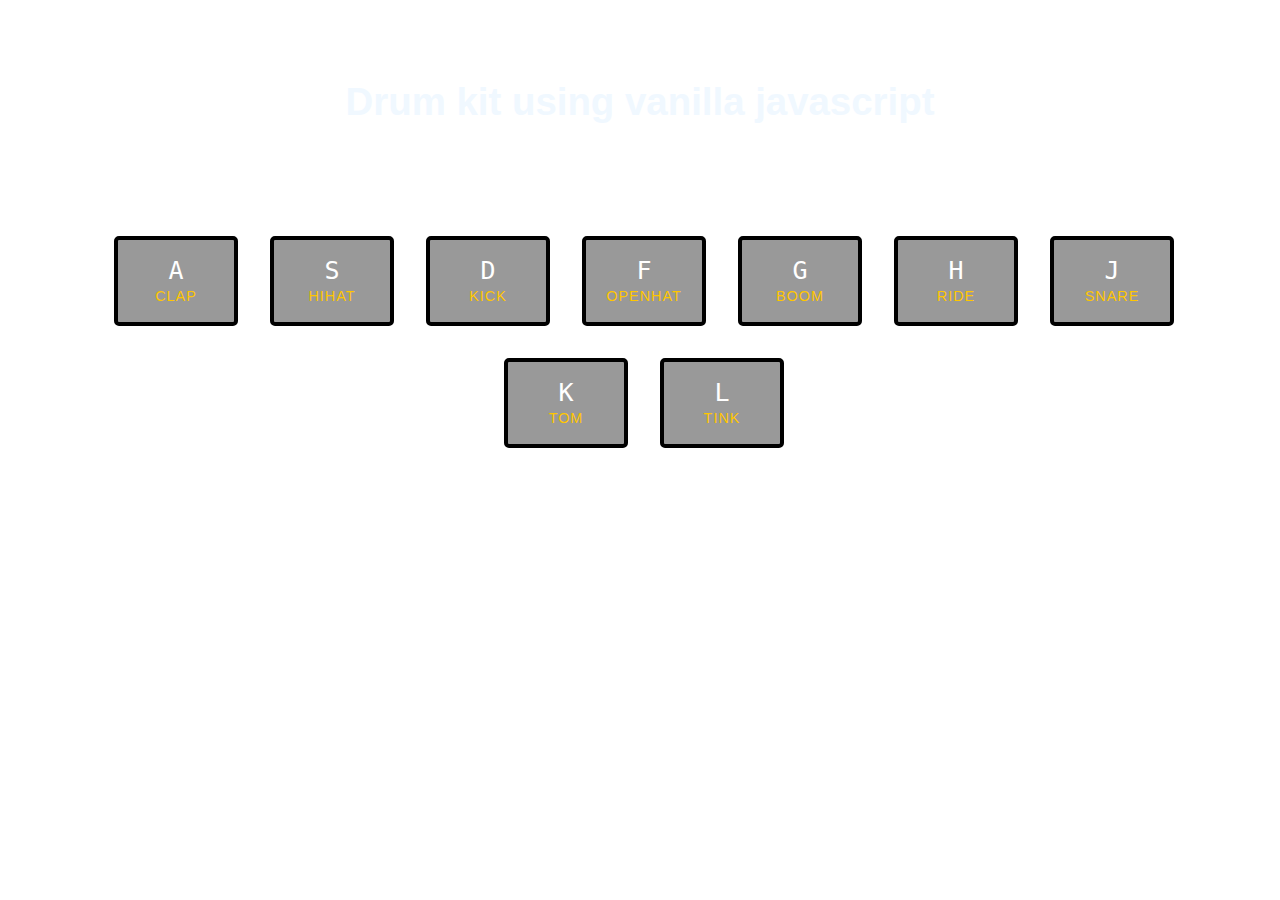
<file: index.html>
<!DOCTYPE html>
<html lang="en">
<head>
    <meta charset="UTF-8">
    <meta http-equiv="X-UA-Compatible" content="IE=edge">
    <meta name="viewport" content="width=device-width, initial-scale=1.0">
    <title>Document</title>
    <link rel="stylesheet" href="style.css">
</head>
<body>
    <h2>Drum kit using vanilla javascript</h2>
    <div class="keys">
        <div data-key="65" class="key">
            <kbd>A</kbd>
            <span class="sound">clap</span>
        </div>
        <div data-key="83" class="key">
            <kbd>S</kbd>
            <span class="sound">hihat</span>
        </div>
        <div data-key="68" class="key">
            <kbd>D</kbd>
            <span class="sound">kick</span>
        </div>
        <div data-key="70" class="key">
            <kbd>F</kbd>
            <span class="sound">openhat</span>
        </div>
        <div data-key="71" class="key">
            <kbd>G</kbd>
            <span class="sound">boom</span>
        </div>
        <div data-key="72" class="key">
            <kbd>H</kbd>
            <span class="sound">ride</span>
        </div>
        <div data-key="74" class="key">
            <kbd>J</kbd>
            <span class="sound">snare</span>
        </div>
        <div data-key="75" class="key">
            <kbd>K</kbd>
            <span class="sound">tom</span>
        </div>
        <div data-key="76" class="key">
            <kbd>L</kbd>
            <span class="sound">tink</span>
        </div>
    </div>


    <audio data-key="65" src="drumsounds/clap.wav.mp3"></audio>
    <audio data-key="83" src="drumsounds/hihat.wav.mp3"></audio>
    <audio data-key="68" src="drumsounds/kick.wav.mp3"></audio>
    <audio data-key="70" src="drumsounds/openhat.wav.mp3"></audio>
    <audio data-key="71" src="drumsounds/boom.wav.mp3"></audio>
    <audio data-key="72" src="drumsounds/ride.wav.mp3"></audio>
    <audio data-key="74" src="drumsounds/snare.wav.mp3"></audio>
    <audio data-key="75" src="drumsounds/tom.wav.mp3"></audio>
    <audio data-key="76" src="drumsounds/tink.wav.mp3"></audio>


    <script src="script.js" type="text/javascript"></script>
</body>
</html>
</file>
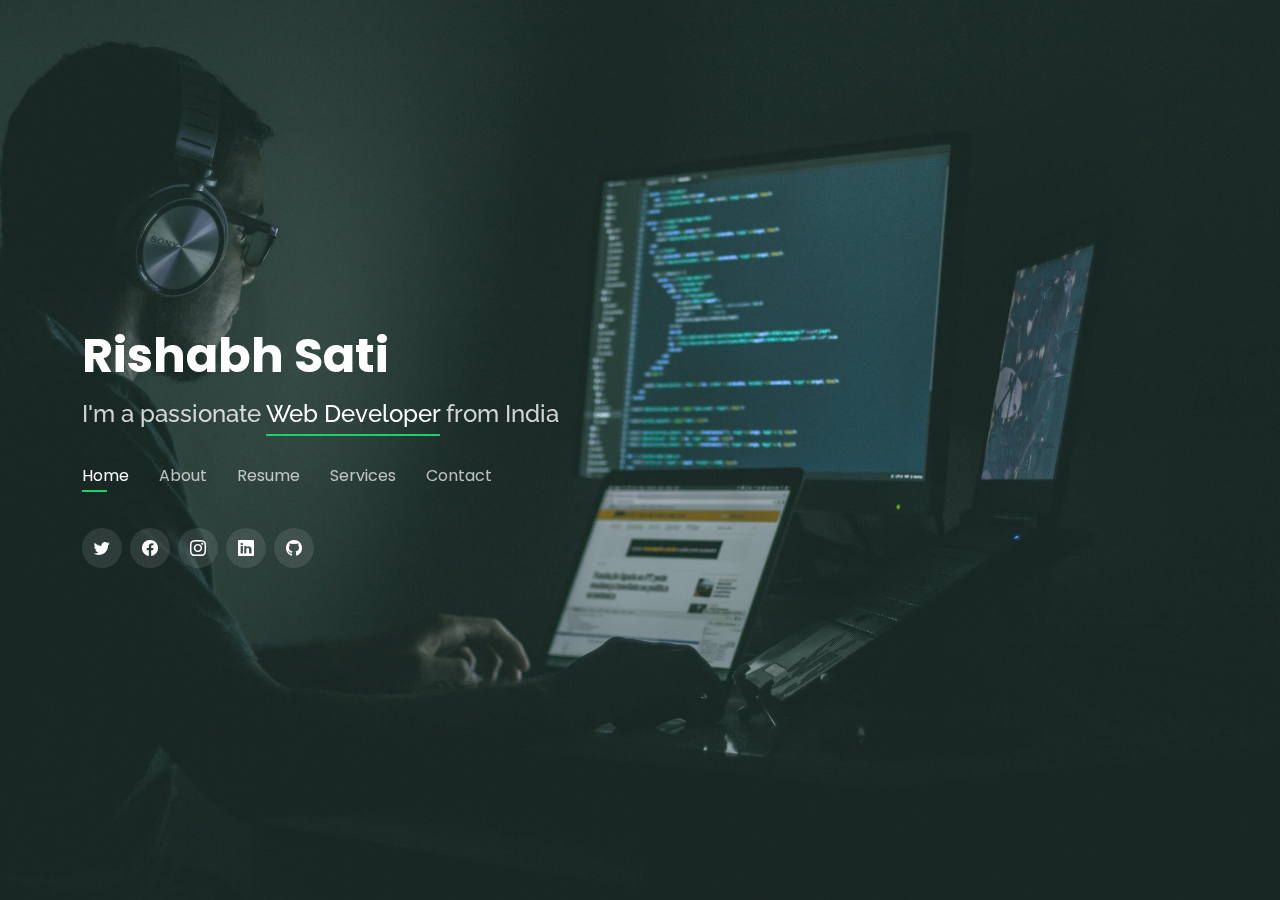
<file: Rishabh portfolio/website/index.html>
<!DOCTYPE html>
<html lang="en">

<head>
  <meta charset="utf-8">
  <meta content="width=device-width, initial-scale=1.0" name="viewport">

  <title>Rishabh Sati</title>
  <meta content="" name="description">
  <meta content="" name="keywords">

  <!-- Favicons -->
  <link href="assets/img/favicon1.png" rel="icon">
  <link href="assets/img/apple-touch-icon.png" rel="apple-touch-icon">

  <!-- Google Fonts -->
  <link href="https://fonts.googleapis.com/css?family=Open+Sans:300,300i,400,400i,600,600i,700,700i|Raleway:300,300i,400,400i,500,500i,600,600i,700,700i|Poppins:300,300i,400,400i,500,500i,600,600i,700,700i" rel="stylesheet">

  <!-- Vendor CSS Files -->
  <link href="assets/vendor/bootstrap/css/bootstrap.min.css" rel="stylesheet">
  <link href="assets/vendor/bootstrap-icons/bootstrap-icons.css" rel="stylesheet">
  <link href="assets/vendor/boxicons/css/boxicons.min.css" rel="stylesheet">
  <link href="assets/vendor/glightbox/css/glightbox.min.css" rel="stylesheet">
  <link href="assets/vendor/remixicon/remixicon.css" rel="stylesheet">
  <link href="assets/vendor/swiper/swiper-bundle.min.css" rel="stylesheet">

  <!-- Template Main CSS File -->
  <link href="assets/css/style.css" rel="stylesheet">
</head>

<body>

  <header id="header">
    <div class="container">

      <h1><a href="index.html">Rishabh Sati</a></h1>

      <h2>I'm a passionate <span>Web Developer</span> from India</h2>

      <nav id="navbar" class="navbar">
        <ul>
          <li><a class="nav-link active" href="#header">Home</a></li>
          <li><a class="nav-link" href="#about">About</a></li>
          <li><a class="nav-link" href="#resume">Resume</a></li>
          <li><a class="nav-link" href="#services">Services</a></li>
          <li><a class="nav-link" href="#contact">Contact</a></li>
        </ul>
        <i class="bi bi-list mobile-nav-toggle"></i>
      </nav><!-- .navbar -->

      <div class="social-links">
        <a href="https://twitter.com/Rishabhsati1" class="twitter"><i class="bi bi-twitter"></i></a>
        <a href="https://www.facebook.com/rishabh.rishabh.169405/" class="facebook"><i class="bi bi-facebook"></i></a>
        <a href="https://www.instagram.com/rishu_sati_0001/" class="instagram"><i class="bi bi-instagram"></i></a>
        <a href="https://www.linkedin.com/in/rishabh-sati-505ab9229/" class="linkedin"><i class="bi bi-linkedin"></i></a>
        <a href="https://github.com/Rishabhsati" class="github"><i class="bi bi-github"></i></a>
      </div>

    </div>
  </header><!-- End Header -->

  <!-- ======= About Section ======= -->
  <section id="about" class="about">

    <!-- ======= About Me ======= -->
    <div class="about-me container">

      <div class="section-title">
        <h2>About</h2>
        <p>Learn more about me</p>
      </div>

      <div class="row">
        <div class="col-lg-4" data-aos="fade-right">
          <img src="assets/img/Profile.jpg" class="img-fluid" alt="">
        </div>
        <div class="col-lg-8 pt-4 pt-lg-0 content" data-aos="fade-left">
          <h3>FULL STACK WEB DEVELOPER</h3>
          <p class="fst-italic">
            I am always eager to deep dive into various aspects of technology. I love technology because it shows that with small variations, outcomes can be changed.
          </p>
          <div class="row">
            <div class="col-lg-6">
              <ul>
                <li><i class="bi bi-chevron-right"></i> <strong>Birthday:</strong> <span>02 March 2002</span></li>
                <li><i class="bi bi-chevron-right"></i> <strong>Phone:</strong> <span>+91 8077104790</span></li>
                <li><i class="bi bi-chevron-right"></i> <strong>City:</strong> <span>Ramnagar,Nainital</span></li>
              </ul>
            </div>
            <div class="col-lg-6">
              <ul>
                <li><i class="bi bi-chevron-right"></i> <strong>Age:</strong> <span>20</span></li>
                <li><i class="bi bi-chevron-right"></i> <strong>Degree:</strong> <span>BCA (Bachelor's in computer application)</span></li>
                <li><i class="bi bi-chevron-right"></i> <strong>Email:</strong> <span>rishabhsati6505@gmail.com</span></li>
                <li><i class="bi bi-chevron-right"></i> <strong>Freelance:</strong> <span>Available</span></li>
              </ul>
            </div>
          </div>
          <p>
            I am a BCA student , working on full stack devlopent , i am passionate about my work i love to learn new things. I am looking forward to enhancing my technical skills and contributing to user-centric projects.
          </p>
        </div>
      </div>

    </div><!-- End About Me -->

    <!-- ======= Skills  ======= -->
    <div class="skills container">

      <div class="section-title">
        <h2>Traits</h2>
      </div>

      <div class="row skills-content">

        <div class="col-lg-6">

          <div class="progress">
            <span class="skill">Ambitious<i class="val">100%</i></span>
            <div class="progress-bar-wrap">
              <div class="progress-bar" role="progressbar" aria-valuenow="100" aria-valuemin="0" aria-valuemax="100"></div>
            </div>
          </div>

          <div class="progress">
            <span class="skill">Collaborative<i class="val">90%</i></span>
            <div class="progress-bar-wrap">
              <div class="progress-bar" role="progressbar" aria-valuenow="90" aria-valuemin="0" aria-valuemax="100"></div>
            </div>
          </div>

          <div class="progress">
            <span class="skill">Reliable<i class="val">90%</i></span>
            <div class="progress-bar-wrap">
              <div class="progress-bar" role="progressbar" aria-valuenow="90" aria-valuemin="0" aria-valuemax="100"></div>
            </div>
          </div>

        </div>

        <div class="col-lg-6">

          <div class="progress">
            <span class="skill">Committed<i class="val">95%</i></span>
            <div class="progress-bar-wrap">
              <div class="progress-bar" role="progressbar" aria-valuenow="95" aria-valuemin="0" aria-valuemax="100"></div>
            </div>
          </div>

          <div class="progress">
            <span class="skill">Communicative<i class="val">90%</i></span>
            <div class="progress-bar-wrap">
              <div class="progress-bar" role="progressbar" aria-valuenow="90" aria-valuemin="0" aria-valuemax="100"></div>
            </div>
          </div>

          <div class="progress">
            <span class="skill">Detail oriented<i class="val">95%</i></span>
            <div class="progress-bar-wrap">
              <div class="progress-bar" role="progressbar" aria-valuenow="95" aria-valuemin="0" aria-valuemax="100"></div>
            </div>
          </div>

        </div>

      </div>

    </div><!-- End Skills -->

    <!-- ======= Technologies i know ======= -->
    <div class="interests container">

      <div class="section-title">
        <h2>Technologies i know</h2>
      </div>

      <div class="row">
        <div class="col-lg-3 col-md-4">
          <div class="icon-box">
            <img src="assets/img/icons/html.png" width="30px" style="margin-right:10px">
            <h3>HTML</h3>
          </div>
        </div>
        <div class="col-lg-3 col-md-4 mt-4 mt-md-0">
          <div class="icon-box">
            <img src="assets/img/icons/css.png" width="30px" style="margin-right:10px">
            <h3>CSS</h3>
          </div>
        </div>
        <div class="col-lg-3 col-md-4 mt-4 mt-md-0">
          <div class="icon-box">
            <img src="assets/img/icons/javascript.png" width="30px" style="margin-right:10px">
            <h3>JavaScript</h3>
          </div>
        </div>
        <!-- <div class="col-lg-3 col-md-4 mt-4 mt-lg-0">
          <div class="icon-box">
            <img src="assets/img/icons/bootstrap.png" width="30px" style="margin-right:10px">
            <h3>Bootstrap</h3>
          </div>
        </div> -->
        <!-- <div class="col-lg-3 col-md-4 mt-4">
          <div class="icon-box">
            <img src="assets/img/icons/php.png" width="30px" style="margin-right:10px">
            <h3>PHP</h3>
          </div>
        </div> -->
        <div class="col-lg-3 col-md-4 mt-4">
          <div class="icon-box">
            <img src="assets/img/icons/mysql.png" width="30px" style="margin-right:10px">
            <h3>MySql</h3>
          </div>
        </div>
        <!-- <div class="col-lg-3 col-md-4 mt-4">
          <div class="icon-box">
            <img src="assets/img/icons/mongodb.png" width="30px" style="margin-right:10px">
            <h3>MongoDB</h3>
          </div>
        </div> -->
        <div class="col-lg-3 col-md-4 mt-4">
          <div class="icon-box">
            <img src="assets/img/icons/python.png" width="30px" style="margin-right:10px">
            <h3>Python</h3>
          </div>
        </div>
        <div class="col-lg-3 col-md-4 mt-4">
          <div class="icon-box">
            <img src="assets/img/icons/c.png" width="30px" style="margin-right:10px">
            <h3>C</h3>
          </div>
        </div>
        <div class="col-lg-3 col-md-4 mt-4">
          <div class="icon-box">
            <img src="assets/img/icons/cpp.png" width="30px" style="margin-right:10px">
            <h3>Cpp</h3>
          </div>
        </div>

    </div><!-- End Technical skill -->
  </section>

  <!-- ======= Resume Section ======= -->
  <section id="resume" class="resume">
    <div class="container">

      <div class="section-title">
        <h2>Resume</h2>
        <p>Check My Resume</p>
      </div>

      <div class="row">
        <div class="col-lg-6">
          <h3 class="resume-title">Summary</h3>
          <div class="resume-item pb-0">
            <h4>Rishabh Sati</h4>
            <p><em><b>Innovative and deadline-driven Web Developer experience designing and developing user-centered web pages from initial concept to final, polished deliverable.</b></em></p>
            <p>
            <ul>
              <li>Bhatt colony,Chorpani,Ramnagar,Nainital<br>Uttarakhand - 244715</li>
              <li>(+91) 8077104790</li>
              <li>rishabhsati6505@gmail.com</li>
            </ul>
            </p>
          </div>

          <h3 class="resume-title">Education</h3>
          <div class="resume-item">
            <h4>Bachelor of Computer Application</h4>
            <h5>2020 - 2023</h5>
            <p><em>Amrapali group of Institute,Lamachaur, Uttarakhand</em></p>
            <p>Currently pursuing this course.</p>
          </div>
          <div class="resume-item">
            <h4>Intermediate
               
            </h4>
            <h5>2019 - 2020</h5>
            <p><em>Government Inter College, Ramnagar, Nainital</em></p>
            <p>Passed class 12th from Uttarakhand board (Science stream) </p>
          </div>
          <div class="resume-item">
            <h4>Matric</h4>
            <h5>2016 - 2017</h5>
            <p><em>Government Inter College, Ramnagar, Nainital</em></p>
            <p>Passed class 10th from Uttarakhand board </p>
          </div>
        </div>
        <div class="col-lg-6">
          <h3 class="resume-title">Professional Experience</h3>
          <div class="resume-item">
            <h4>Currently don't have any professional experience till now</h4>
            <h5>Present</h5>
            <p><em>I would love to work with you.</em></p>
          </div>
        </div>
      </div>

    </div>
  </section><!-- End Resume Section -->

  <!-- ======= Services Section ======= -->
  <section id="services" class="services">
      <div class="container">

        <div class="section-title">
          <h2>Services</h2>
          <p>My Services</p>
        </div>

        <div class="row">
          <div class="col-lg-4 col-md-6 d-flex align-items-stretch">
            <div class="icon-box">
              <div class="icon"><i class="bx bxl-dribbble"></i></div>
              <h4><a href="">Front-end designing</a></h4>
              <p>Proficient in designing front-end web using various languages and frameworks</p>
            </div>
          </div>

          <div class="col-lg-4 col-md-6 d-flex align-items-stretch mt-4 mt-md-0">
            <div class="icon-box">
              <div class="icon"><i class="bx bx-file"></i></div>
              <h4><a href="">Back-end management</a></h4>
              <p>Got a good knowledge regarding the management of professional databases using  MySQl
              </p>
            </div>
          </div>

          <div class="col-lg-4 col-md-6 d-flex align-items-stretch mt-4 mt-lg-0">
            <div class="icon-box">
              <div class="icon"><i class="bx bx-tachometer"></i></div>
              <h4><a href="">Programming using - C , C++ , Python</a></h4>
              <p></p>
            </div>
          </div>

        </div>

      </div>

    </div>
  </section><!-- End Services Section -->

 
  <!-- ======= Contact Section ======= -->
  <section id="contact" class="contact">
    <div class="container">

      <div class="section-title">
        <h2>Contact</h2>
        <p>Contact Me</p>
      </div>

      <div class="row mt-2">

        <div class="col-md-6 d-flex align-items-stretch">
          <div class="info-box">
            <i class="bx bx-map"></i>
            <h3>My Address</h3>
            <p>Bhatt colony,Chorpani,Ramnagar,Nainital
              Uttarakhand - 244715</p>
          </div>
        </div>
        <div class="col-md-6 mt-4 mt-md-0 d-flex align-items-stretch">
          <div class="info-box">
            <i class="bx bx-share-alt"></i>
            <h3>Social Profiles</h3>
            <div class="social-links">
              <a href="https://twitter.com/Rishabhsati1" class="twitter"><i class="bi bi-twitter"></i></a>
              <a href="https://www.facebook.com/rishabh.rishabh.169405/" class="facebook"><i class="bi bi-facebook"></i></a>
              <a href="https://www.instagram.com/rishu_sati_0001/" class="instagram"><i class="bi bi-instagram"></i></a>
              <a href="https://github.com/Rishabhsati" class="github"><i class="bi bi-github"></i></a>
              <a href="https://www.linkedin.com/in/rishabh-sati-505ab9229/" class="linkedin"><i class="bi bi-linkedin"></i></a>
            </div>
          </div>
        </div>

        <div class="col-md-6 mt-4 d-flex align-items-stretch">
          <div class="info-box">
            <i class="bx bx-envelope"></i>
            <h3>Email Me</h3>
            <p>rishabhsati6505@gmail.com</p>
          </div>
        </div>
        <div class="col-md-6 mt-4 d-flex align-items-stretch">
          <div class="info-box">
            <i class="bx bx-phone-call"></i>
            <h3>Call Me</h3>
            <p>+91 8077104790</p>
          </div>
        </div>
      </div>

      <form  method="post" action="mailto:rishabhsati6505@gmail.com" enctype="text/plain" role="form" class="php-email-form mt-4">
        <div class="row">
          <div class="col-md-6 form-group">
            <input type="text" name="name" class="form-control" id="name" placeholder="Your Name" required>
          </div>
          <div class="col-md-6 form-group mt-3 mt-md-0">
            <input type="email" class="form-control" name="email" id="email" placeholder="Your Email" required>
          </div>
        </div>
        <div class="form-group mt-3">
          <input type="text" class="form-control" name="subject" id="subject" placeholder="Subject" required>
        </div>
        <div class="form-group mt-3">
          <textarea class="form-control" name="message" rows="5" placeholder="Message" required></textarea>
        </div>
        <div class="my-3">
          <div class="loading">Loading</div>
          <div class="error-message"></div>
          <div class="sent-message">Your message has been sent. Thank you!</div>
        </div>
        <div class="text-center"></div><input type="button" value="Send Message"></div>
        <!-- <div class="text-center"><button type="submit" value="Submit">Send Message</button></div> -->
      </form>
    </div>
  </section><!-- End Contact Section -->

  <!-- Vendor JS Files -->
  <script src="assets/vendor/purecounter/purecounter.js"></script>
  <script src="assets/vendor/bootstrap/js/bootstrap.bundle.min.js"></script>
  <script src="assets/vendor/glightbox/js/glightbox.min.js"></script>
  <script src="assets/vendor/isotope-layout/isotope.pkgd.min.js"></script>
  <script src="assets/vendor/swiper/swiper-bundle.min.js"></script>
  <script src="assets/vendor/waypoints/noframework.waypoints.js"></script>
  <script src="assets/vendor/php-email-form/validate.js"></script>

  <!-- Template Main JS File -->
  <script src="assets/js/main.js"></script>

</body>

</html>
</file>
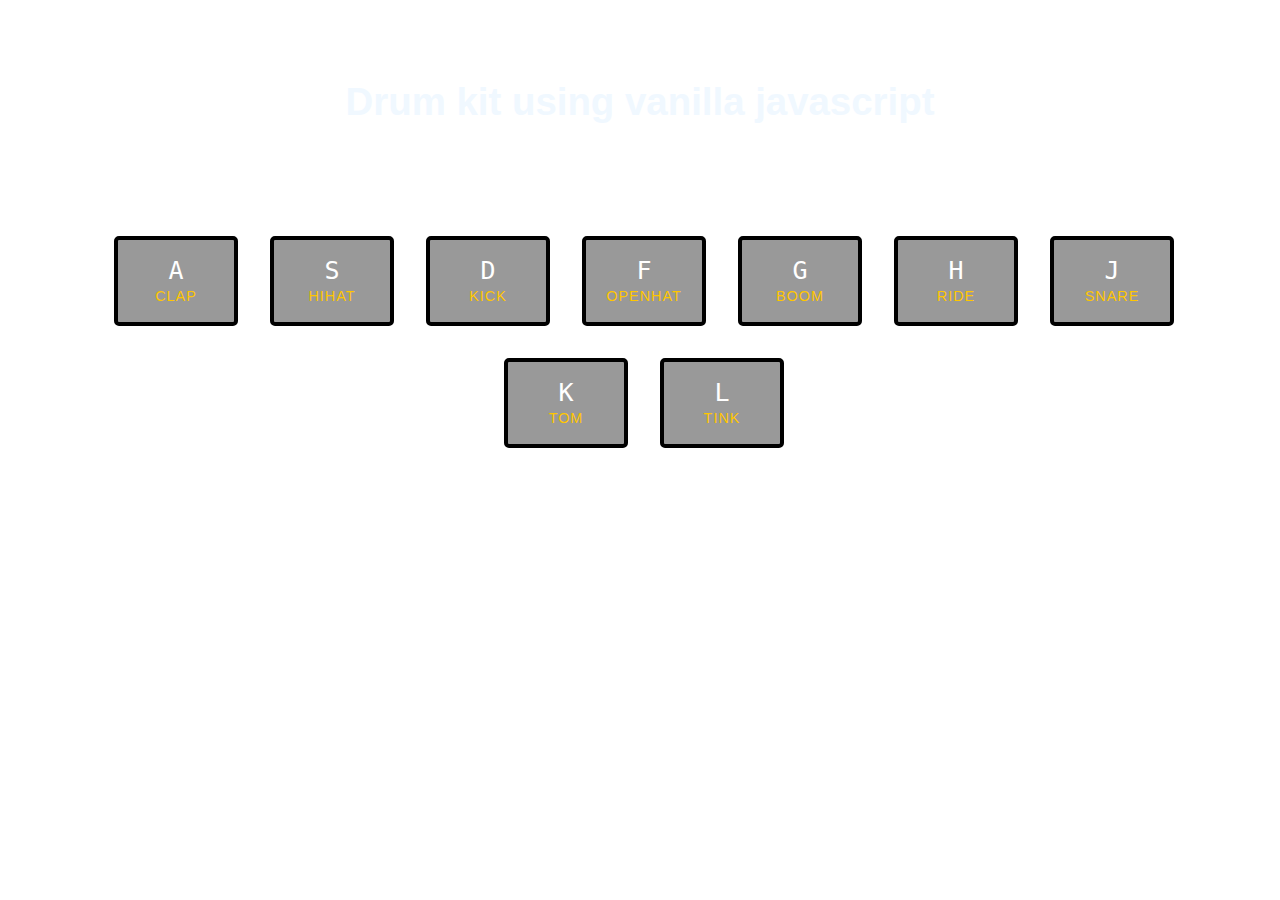
<file: drumKit.html>
<!DOCTYPE html>
<html lang="en">
<head>
    <meta charset="UTF-8">
    <meta http-equiv="X-UA-Compatible" content="IE=edge">
    <meta name="viewport" content="width=device-width, initial-scale=1.0">
    <title>Document</title>
    <link rel="stylesheet" href="drumStyle.css">
</head>
<body>
    <h2>Drum kit using vanilla javascript</h2>
    <div class="keys">
        <div data-key="65" class="key">
            <kbd>A</kbd>
            <span class="sound">clap</span>
        </div>
        <div data-key="83" class="key">
            <kbd>S</kbd>
            <span class="sound">hihat</span>
        </div>
        <div data-key="68" class="key">
            <kbd>D</kbd>
            <span class="sound">kick</span>
        </div>
        <div data-key="70" class="key">
            <kbd>F</kbd>
            <span class="sound">openhat</span>
        </div>
        <div data-key="71" class="key">
            <kbd>G</kbd>
            <span class="sound">boom</span>
        </div>
        <div data-key="72" class="key">
            <kbd>H</kbd>
            <span class="sound">ride</span>
        </div>
        <div data-key="74" class="key">
            <kbd>J</kbd>
            <span class="sound">snare</span>
        </div>
        <div data-key="75" class="key">
            <kbd>K</kbd>
            <span class="sound">tom</span>
        </div>
        <div data-key="76" class="key">
            <kbd>L</kbd>
            <span class="sound">tink</span>
        </div>
    </div>


    <audio data-key="65" src="drumsounds/clap.wav.mp3"></audio>
    <audio data-key="83" src="drumsounds/hihat.wav.mp3"></audio>
    <audio data-key="68" src="drumsounds/kick.wav.mp3"></audio>
    <audio data-key="70" src="drumsounds/openhat.wav.mp3"></audio>
    <audio data-key="71" src="drumsounds/boom.wav.mp3"></audio>
    <audio data-key="72" src="drumsounds/ride.wav.mp3"></audio>
    <audio data-key="74" src="drumsounds/snare.wav.mp3"></audio>
    <audio data-key="75" src="drumsounds/tom.wav.mp3"></audio>
    <audio data-key="76" src="drumsounds/tink.wav.mp3"></audio>


    <script src="drumScript.js" type="text/javascript"></script>
</body>
</html>
</file>
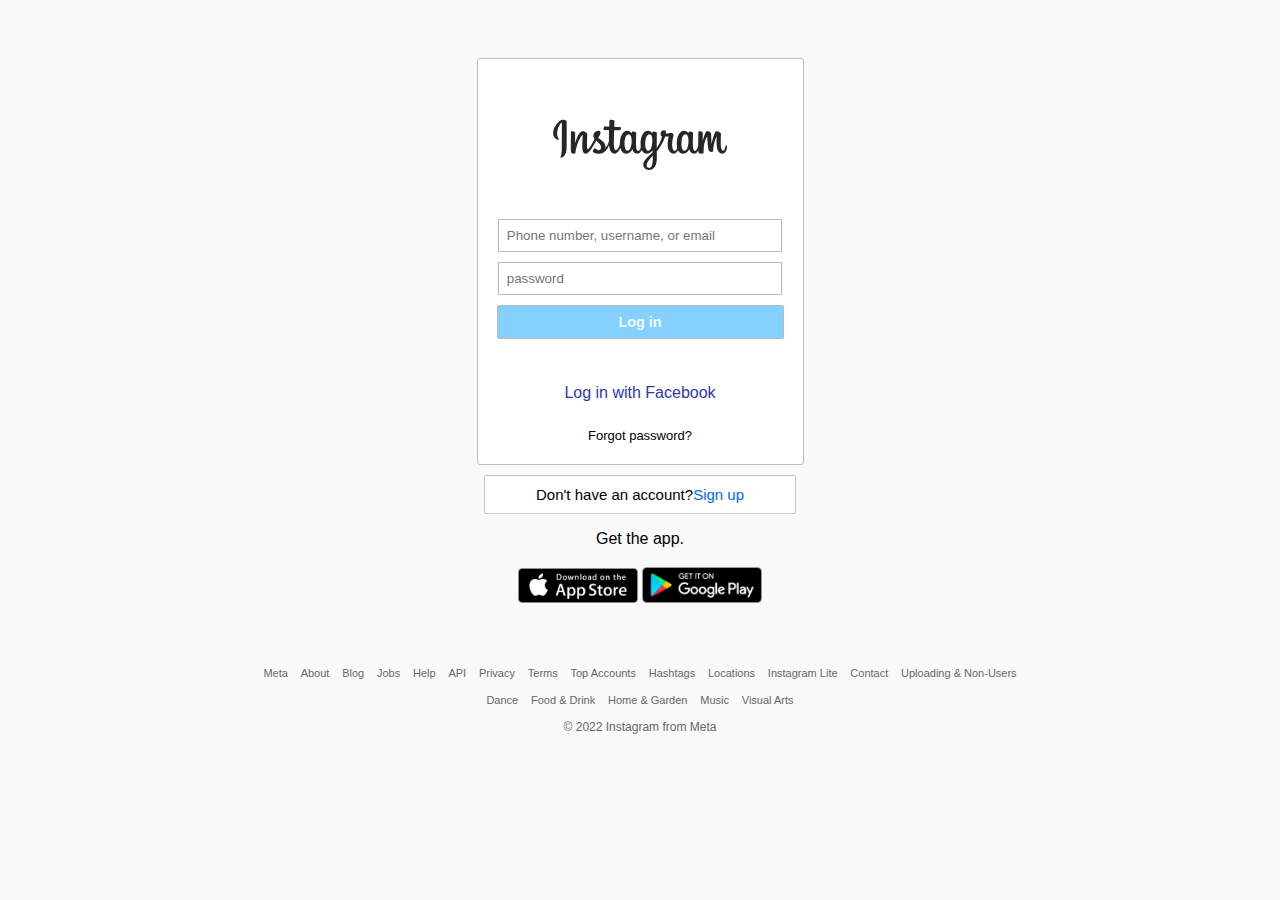
<file: loginform.html>
<!DOCTYPE html>
<html lang="en">
<head>
    <meta charset="UTF-8">
    <meta http-equiv="X-UA-Compatible" content="IE=edge">
    <meta name="viewport" content="width=device-width, initial-scale=1.0">
    <title>Login form</title>
    <link rel="stylesheet" href="loginform.css">
</head>
<body>
    <div class="main">
        <div>
            <img src="loginform.png" alt="logo of the form">
        </div>
        <form action="backend.php">
            <input type="text" placeholder="Phone number, username, or email">
            <input type="password" placeholder="password">
            <input id="btn" type="button" value="Log in">
        </form>
        <div class="fblink">
            <a href="https://www.facebook.com/" target="_blank">Log in with Facebook</a>
        </div>
        <div class="frgtpass">
            <a href="https://www.instagram.com/accounts/password/reset/">Forgot password?</a>
        </div>
    </div>
    <div class="signup">
        Don't have an account? 
        <a href="https://www.instagram.com/accounts/emailsignup/">  Sign up</a>
    </div>
    <div class="icon">
        Get the app.
        <div>
            <img src="appstore.png" alt="app store icon">
            <img src="playstore.png" alt="app store icon">
        </div>
    </div>
    <div class="foot">
        <div class="foter">
            <span>Meta</span>
            <span>About</span>
            <span>Blog</span>
            <span>Jobs</span>
            <span>Help</span>
            <span>API</span>
            <span>Privacy</span>
            <span>Terms</span>
            <span>Top Accounts</span>
            <span>Hashtags</span>
            <span>Locations</span>
            <span>Instagram Lite</span>
            <span>Contact</span>
            <span>Uploading & Non-Users</span>
        </div>
        <div class="foter">
            <span>Dance</span>
            <span>Food & Drink</span>
            <span>Home & Garden</span>
            <span>Music</span>
            <span>Visual Arts</span>
        </div>
    </div>
    <div class="copyright">
        © 2022 Instagram from Meta
    </div>
</body>
</html>
</file>
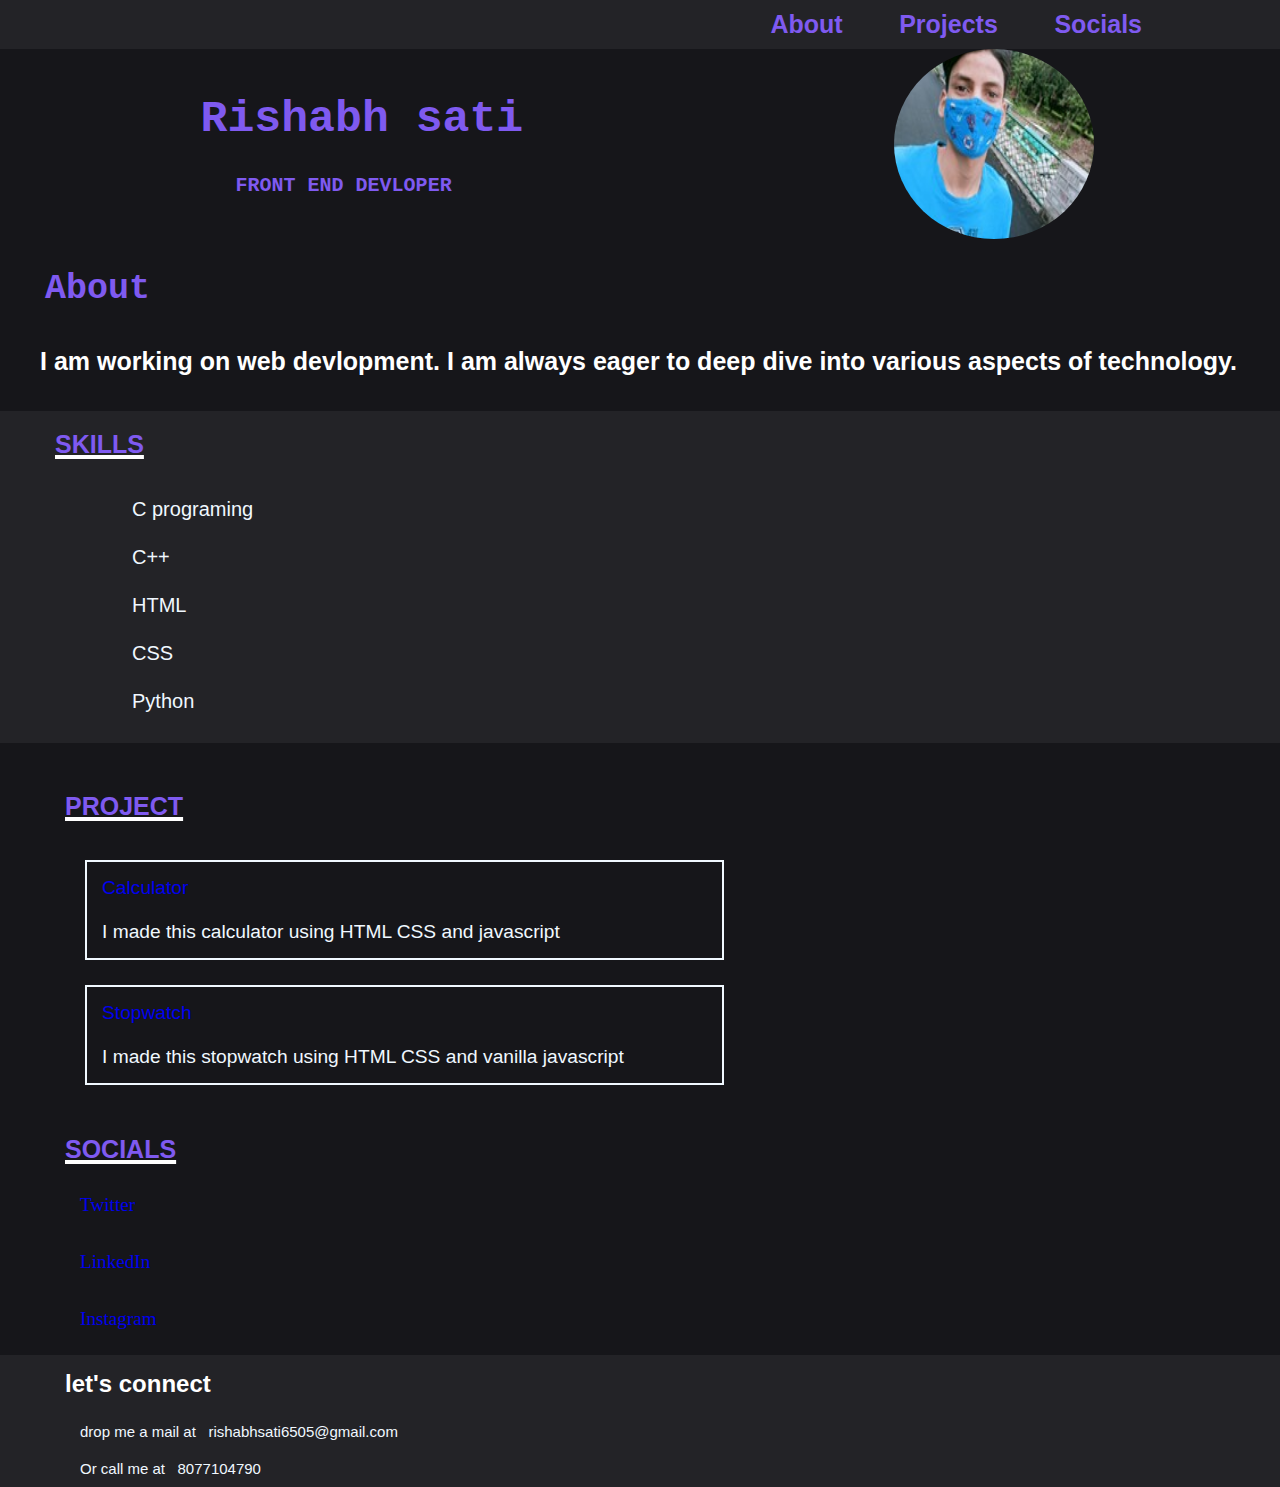
<file: portfolio.html>
<!DOCTYPE html>
<html lang="en">
<head>
    <meta charset="UTF-8">
    <meta http-equiv="X-UA-Compatible" content="IE=edge">
    <meta name="viewport" content="width=device-width, initial-scale=1.0">
    <title>portfolio</title>
    <link rel="stylesheet" href="portfolio.css">
</head>
<body>
    <nav>
        <div id="navbar">
            <a href="#about">About</a>
            <a href="#projects">Projects</a>
            <a href="#socials">Socials</a>
        </div>  
    </nav>
    <main>
        <div id="profile">
            <div id="name">
                <h1 id="username">Rishabh sati</h1>
                <h4>Front end devloper</h4>
            </div>
            <img src="img.jpg" alt="image no loading">
        </div>
    </main>
    <div id="about">
        <h3>About</h3>
        <p>
        I am working on web devlopment. I am always eager to deep dive into various aspects of technology.
        </p> 
    </div>
    <section>
        <div id="skills">
            <h2>SKILLS</h2>
            <div>C programing</div>
            <div>C++</div>
            <div>HTML</div>
            <div>CSS</div>
            <div>Python</div>
        </div>
        
        <div id="projects">
            <h2>PROJECT</h2>
            <div>
            <a href="https://rishabhsati.github.io/webdev/calc.html" target="_blank">Calculator</a>
            <br>
            I made this calculator using HTML CSS and javascript
            </div>
            <div>
            <a href="https://rishabhsati.github.io/webdev/stopwatch.html" target="_blank">Stopwatch</a>
            <br>
            I made this stopwatch using HTML CSS and vanilla javascript
            </div>
        </div>
    
        <div id="socials">
            <h2>SOCIALS</h2>
            <div><a href="https://twitter.com/Rishabhsati1" target="_blank">Twitter</a></div>
            <div><a href="https://t.co/ln8pS6aJWC" target="_blank">LinkedIn</a></div>
            <div><a href="https://www.instagram.com/rish_hub_sati" target="_blank">Instagram</a></div>
        </div>
    </section>
    <footer>
        <div id="contact">
            <h3>let's connect</h3>
            <div><span>drop me a mail at &nbsp; rishabhsati6505@gmail.com</span></div>
            <div><span>Or call me at &nbsp; 8077104790</span></div>
        </div>
    </footer>
    <script src="portfolio.js"></script>
</body>
</html>
</file>
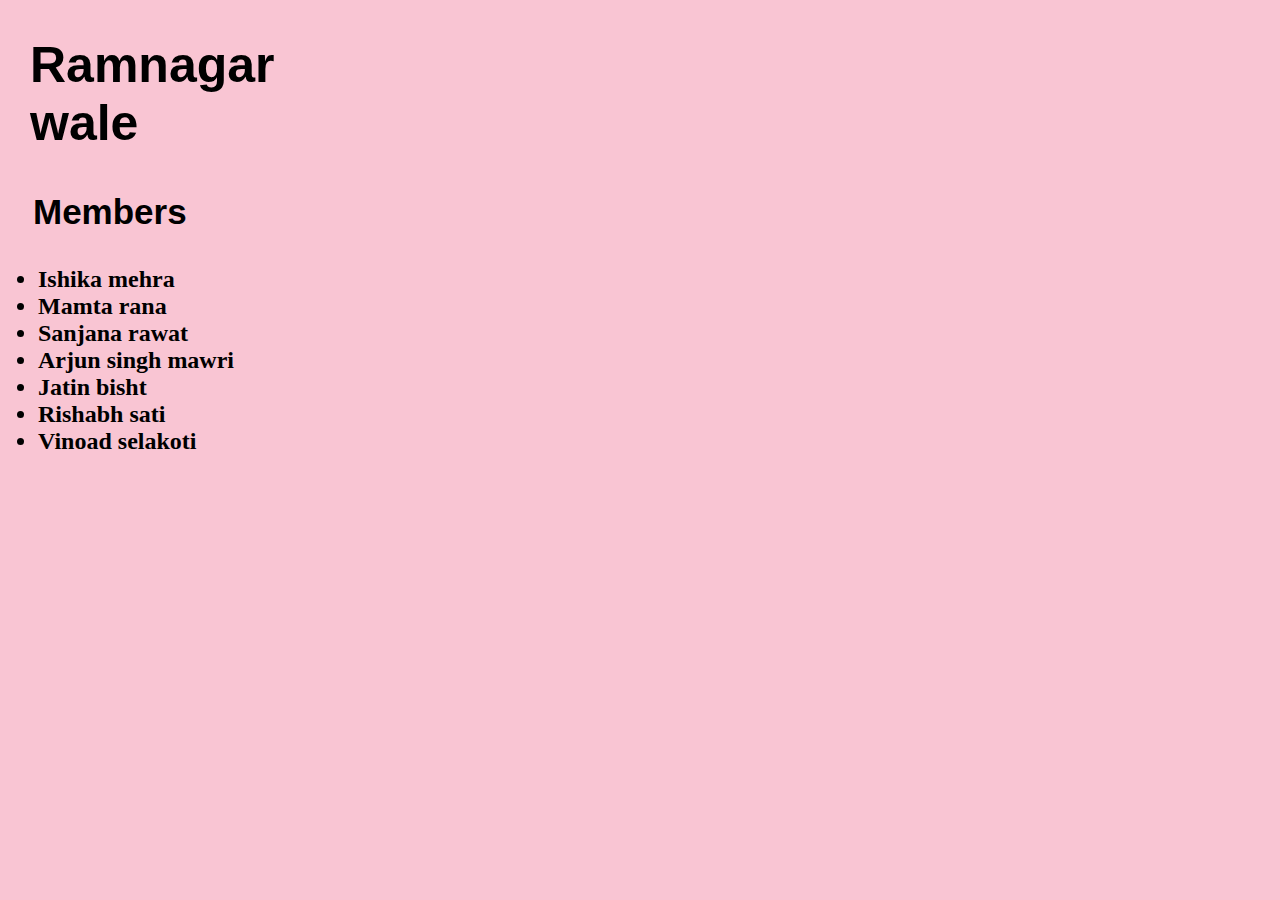
<file: ramnagarwale.html>
<!DOCTYPE html>
<html lang="en">
<head>
    <meta charset="UTF-8">
    <meta http-equiv="X-UA-Compatible" content="IE=edge">
    <meta name="viewport" content="width=device-width, initial-scale=1.0">
    <title>Ramnagar wale</title>
    <link rel="stylesheet" href="ramnagarwale.css">


</head>
<body>
    <!-- <img src="https://source.unsplash.com/random/350x350" alt= "Error loading image"> -->
    <header>
        <h1>Ramnagar wale</h2>
        <h2>Members</h2>
        <div> 
            <li><span>Ishika mehra</span></li>
            <li><span>Mamta rana</span></li>
            <li><span>Sanjana rawat</span></li>
            <li><span>Arjun singh mawri</span></li>
            <li><span>Jatin bisht</span></li>
            <li><span>Rishabh sati</span></li>
            <li><span>Vinoad selakoti</span></li>
        </div>
    </header>  

</body>
</html>
</file>
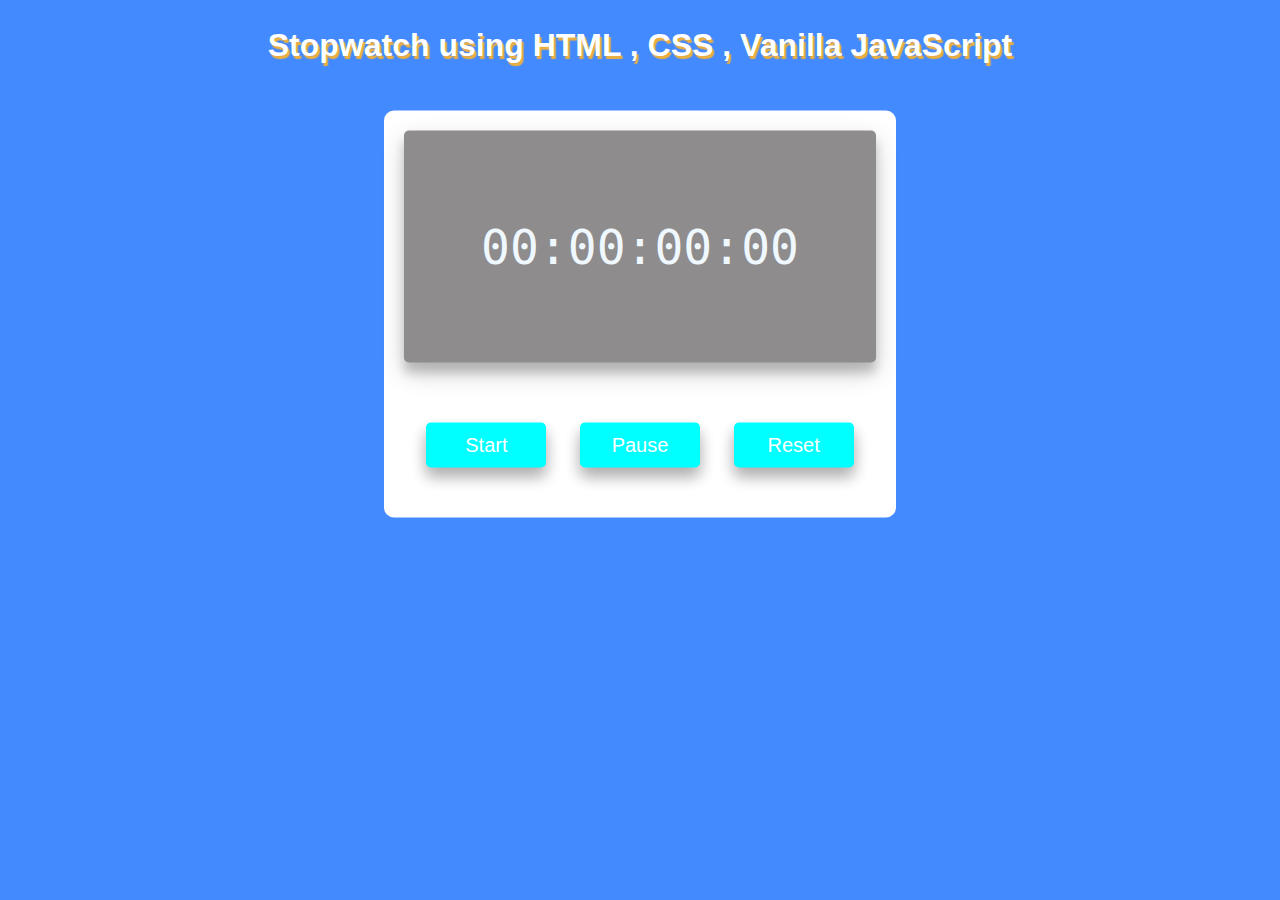
<file: stopwatch.html>
<!DOCTYPE html>
<html lang="en">
  <head>
    <meta charset="UTF-8" />
    <meta http-equiv="X-UA-Compatible" content="IE=edge" />
    <meta name="viewport" content="width=device-width, initial-scale=1.0" />
    <title>Stopwatch</title>
    <link rel="stylesheet" href="stopwatch.css" />
  </head>
  <body>
    <h2>Stopwatch using HTML , CSS , Vanilla JavaScript</h2>
    <div class="container">
      <div class="timerDisplay">
        <p>
          <span id="hours">00</span>:<span id="minutes">00</span>:<span id="seconds">00</span>:<span id="tens">00</span>
        </p>
      </div>
      <div class="buttons">
        <button id="StartTimer">Start</button>
        <button id="PauseTimer">Pause</button>
        <button id="ResetTimer">Reset</button>
      </div>
    </div>
    <script src="stopwatch.js" type="text/javascript"></script>
  </body>
</html>
</file>
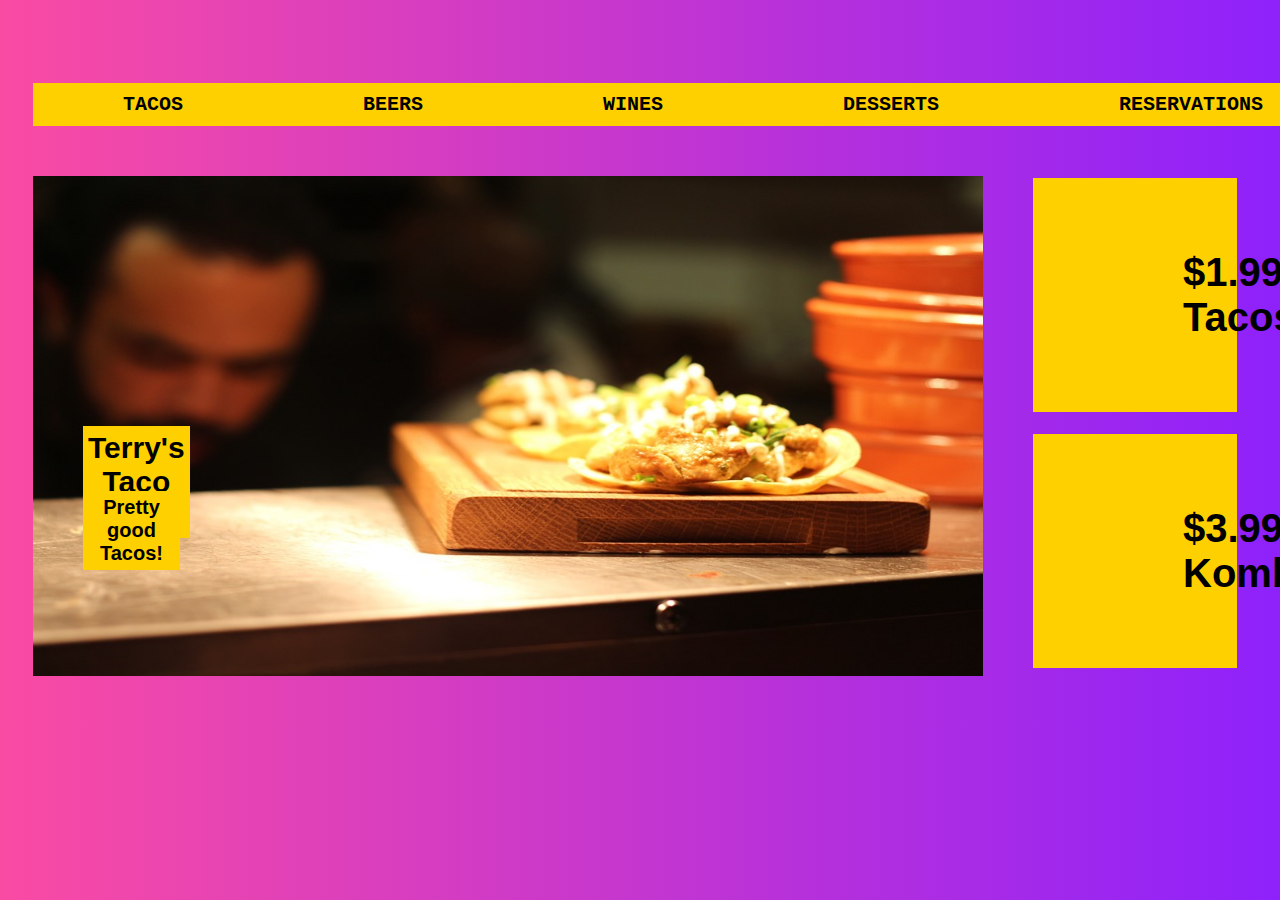
<file: tem1.html>
<!DOCTYPE html>
<html lang="en">
<head>
    <meta charset="UTF-8">
    <meta http-equiv="X-UA-Compatible" content="IE=edge">
    <meta name="viewport" content="width=device-width, initial-scale=1.0">
    <title>Template</title>
    <link rel="stylesheet" href="tem1.css">
</head>
<body>
    <header>
        <div class="flex-container">
        <div>TACOS</div>
        <div>BEERS</div>
        <div>WINES</div>
        <div>DESSERTS</div>
        <div>RESERVATIONS</div>
        </div>
    </header>
    <div class="rate1">
        <img src="tem1.jpg" alt="error">
        <h2> $1.99 <br> Tacos </h2>
        <h2> $3.99 <br> Kombucha </h2>
        <h3>Terry's Taco joint</h3>
        <h3 id="taco">Pretty good Tacos!</h3>
    </div>
</body>
</html>
</file>
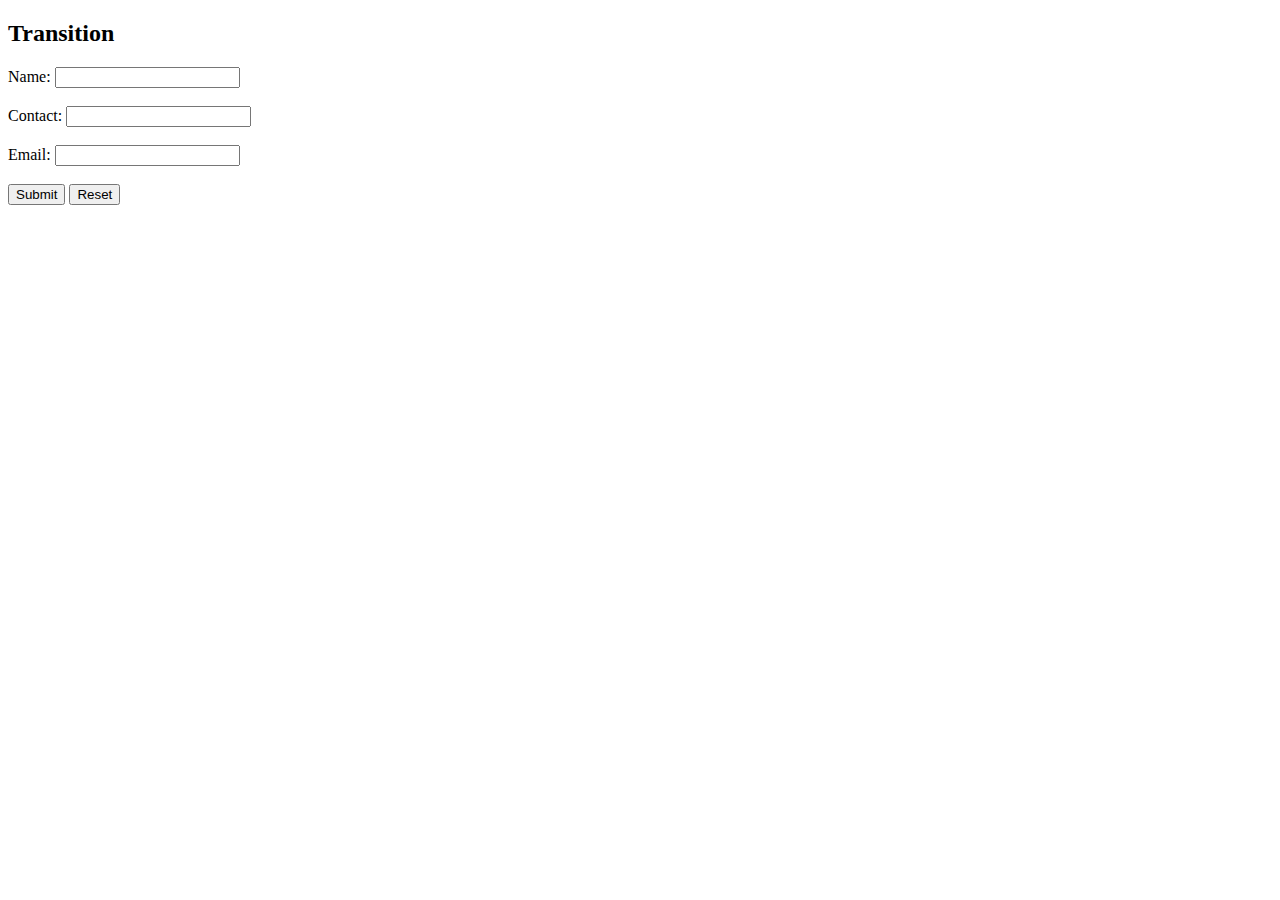
<file: test.html>
<!DOCTYPE html>
<html lang="en">
<head>
    <meta charset="UTF-8">
    <meta http-equiv="X-UA-Compatible" content="IE=edge">
    <meta name="viewport" content="width=device-width, initial-scale=1.0">
    <title>Transition</title>
    <!-- <link rel="stylesheet" href="test.css"> -->
</head>
<body>
<div>
    <h2> Transition </h2>
</div>    
<form action="backend.php">
    Name: <input type="text" name="Name" id="name"> <br> <br>
    Contact: <input type="number" name="enter contact no " id="no">
    <br>
    <br>
    Email: <input type="email" name="email" id="email">
    <br>
    <br>
    <input type="submit" value="Submit">
    <input type="reset" value="Reset">
</form>
</body>
</html>
</file>
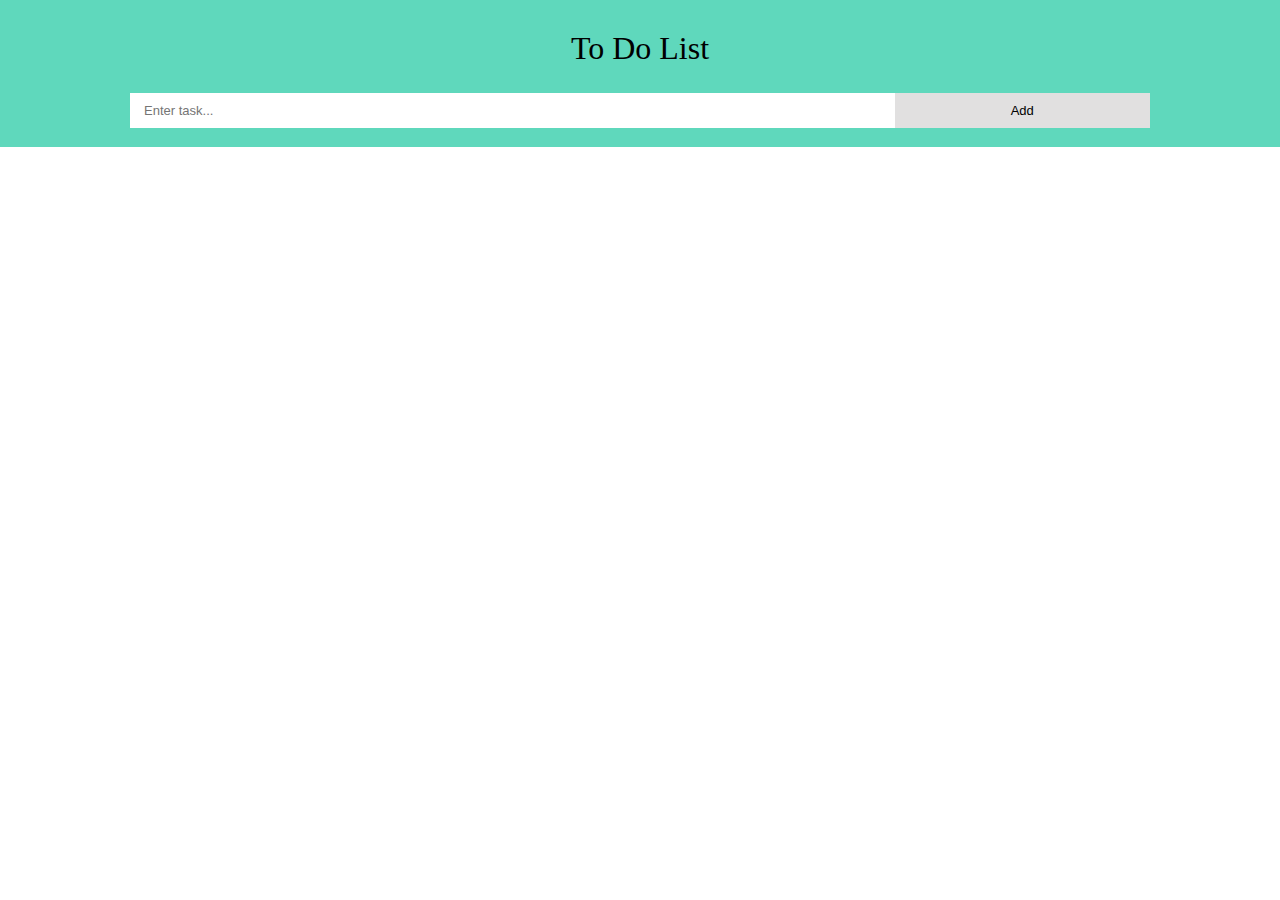
<file: todo.html>
<!DOCTYPE html>
<html lang="en">
<head>
    <meta charset="UTF-8">
    <meta http-equiv="X-UA-Compatible" content="IE=edge">
    <meta name="viewport" content="width=device-width, initial-scale=1.0">
    <title>To Do List</title>
    <link rel="stylesheet" href="todo.css">
</head>
<body>
         <header>
            <h2>To Do List</h2>
            <div class="input">
                <input id="task" type="text" class="Task" placeholder=" Enter task...">
                <button onclick="inputTask()">Add</button>
            </div>
        </header>
        <ul id="taskList">
        </ul> 
    <script src="todo.js" type="text/javascript"></script>
</body>
</html>
</file>
<file: style.css>
body{
    background: url("https://source.unsplash.com/random/") no-repeat center center fixed; 
    -webkit-background-size: cover;
    -moz-background-size: cover;
    -o-background-size: cover;
    background-size: cover;
}
h2{
    font-family: sans-serif;
    font-size: 2.4rem;
    font-weight: 800;
    color: aliceblue;
    text-align: center;
    margin-top: 5rem;
}
.keys{  
   display: flex;
   position:absolute;
   flex-wrap: wrap;
   justify-content: center;
    margin: 5% 2%;
}

.key{
    color: white;
    font-family: sans-serif;
    font-size: 1.1rem;
    border: 4px solid black;
    border-radius: 5px;
    margin: 1rem;
    padding: 1rem .5rem;
    transition: all 0.07;
    width: 100px;
    background: rgba(0, 0, 0, 0.4);
    text-shadow: 0 0 5x black;
    text-align: center;
}
kbd{
    display: block;
    font-size: 25px;
}
.playing{
    transform: scale(1.1);
    border-color: #ffc600;
    box-shadow: 0 0 10px #ffc600;
}
.sound{
    color: #ffc600;
    font-size: .9rem;
    text-transform: uppercase;
    letter-spacing: 1px;
}
</file>
<file: Rishabh portfolio/website/assets/css/style.css>
body {
  font-family: "Open Sans", sans-serif;
  background-color: #040404;
  color: #fff;
  position: relative;
  background: transparent;
}
body::before {
  content: "";
  position: fixed;
  background: #040404 url("../img/background.jpg") top right no-repeat;
  background-size: cover;
  left: 0;
  right: 0;
  top: 0;
  height: 100vh;
  z-index: -1;
}
@media (min-width: 1024px) {
  body::before {
    background-attachment: fixed;
  }
}

a {
  color: #18d26e;
  text-decoration: none;
}

a:hover {
  color: #35e888;
  text-decoration: none;
}

h1, h2, h3, h4, h5, h6 {
  font-family: "Raleway", sans-serif;
}

/*--------------------------------------------------------------
# Header
--------------------------------------------------------------*/
#header {
  transition: ease-in-out 0.3s;
  position: relative;
  height: 100vh;
  display: flex;
  align-items: center;
  z-index: 997;
  overflow-y: auto;
}
#header * {
  transition: ease-in-out 0.3s;
}
#header h1 {
  font-size: 48px;
  margin: 0;
  padding: 0;
  line-height: 1;
  font-weight: 700;
  font-family: "Poppins", sans-serif;
}
#header h1 a, #header h1 a:hover {
  color: #fff;
  line-height: 1;
  display: inline-block;
}
#header h2 {
  font-size: 24px;
  margin-top: 20px;
  color: rgba(255, 255, 255, 0.8);
}
#header h2 span {
  color: #fff;
  border-bottom: 2px solid #18d26e;
  padding-bottom: 6px;
}
#header img {
  padding: 0;
  margin: 0;
}
#header .social-links {
  margin-top: 40px;
  display: flex;
}
#header .social-links a {
  font-size: 16px;
  display: flex;
  justify-content: center;
  align-items: center;
  background: rgba(255, 255, 255, 0.1);
  color: #fff;
  line-height: 1;
  margin-right: 8px;
  border-radius: 50%;
  width: 40px;
  height: 40px;
}
#header .social-links a:hover {
  background: #18d26e;
}
@media (max-width: 992px) {
  #header h1 {
    font-size: 36px;
  }
  #header h2 {
    font-size: 20px;
    line-height: 30px;
  }
  #header .social-links {
    margin-top: 15px;
  }
  #header .container {
    display: flex;
    flex-direction: column;
    align-items: center;
  }
}

/* Header Top */
#header.header-top {
  height: 80px;
  position: fixed;
  left: 0;
  top: 0;
  right: 0;
  background: rgba(0, 0, 0, 0.9);
}
#header.header-top .social-links, #header.header-top h2 {
  display: none;
}
#header.header-top h1 {
  margin-right: auto;
  font-size: 36px;
}
#header.header-top .container {
  display: flex;
  align-items: center;
}
#header.header-top .navbar {
  margin: 0;
}
@media (max-width: 768px) {
  #header.header-top {
    height: 60px;
  }
  #header.header-top h1 {
    font-size: 26px;
  }
}

/*--------------------------------------------------------------
# Navigation Menu
--------------------------------------------------------------*/
/**
* Desktop Navigation 
*/
.navbar {
  padding: 0;
  margin-top: 35px;
}
.navbar ul {
  margin: 0;
  padding: 0;
  display: flex;
  list-style: none;
  align-items: center;
}
.navbar li {
  position: relative;
}
.navbar li + li {
  margin-left: 30px;
}
.navbar a, .navbar a:focus {
  display: flex;
  align-items: center;
  justify-content: space-between;
  padding: 0;
  font-family: "Poppins", sans-serif;
  font-size: 16px;
  font-weight: 400;
  color: rgba(255, 255, 255, 0.7);
  white-space: nowrap;
  transition: 0.3s;
}
.navbar a i, .navbar a:focus i {
  font-size: 12px;
  line-height: 0;
  margin-left: 5px;
}
.navbar a:before {
  content: "";
  position: absolute;
  width: 0;
  height: 2px;
  bottom: -4px;
  left: 0;
  background-color: #18d26e;
  visibility: hidden;
  width: 0px;
  transition: all 0.3s ease-in-out 0s;
}
.navbar a:hover:before, .navbar li:hover > a:before, .navbar .active:before {
  visibility: visible;
  width: 25px;
}
.navbar a:hover, .navbar .active, .navbar .active:focus, .navbar li:hover > a {
  color: #fff;
}

/**
* Mobile Navigation 
*/
.mobile-nav-toggle {
  color: #fff;
  font-size: 28px;
  cursor: pointer;
  display: none;
  line-height: 0;
  transition: 0.5s;
  position: fixed;
  right: 15px;
  top: 15px;
}

@media (max-width: 991px) {
  .mobile-nav-toggle {
    display: block;
  }

  .navbar ul {
    display: none;
  }
}
.navbar-mobile {
  position: fixed;
  overflow: hidden;
  top: 0;
  right: 0;
  left: 0;
  bottom: 0;
  background: rgba(0, 0, 0, 0.9);
  transition: 0.3s;
  z-index: 999;
  margin-top: 0;
}
.navbar-mobile .mobile-nav-toggle {
  position: absolute;
  top: 15px;
  right: 15px;
}
.navbar-mobile ul {
  display: block;
  position: absolute;
  top: 55px;
  right: 15px;
  bottom: 45px;
  left: 15px;
  padding: 10px 0;
  overflow-y: auto;
  transition: 0.3s;
  border: 2px solid rgba(255, 255, 255, 0.2);
}
.navbar-mobile li {
  padding: 12px 20px;
}
.navbar-mobile li + li {
  margin: 0;
}
.navbar-mobile a, .navbar-mobile a:focus {
  font-size: 16px;
  position: relative;
}

/*--------------------------------------------------------------
# Sections General
--------------------------------------------------------------*/
section {
  overflow: hidden;
  position: absolute;
  width: 100%;
  top: 140px;
  bottom: 100%;
  opacity: 0;
  transition: ease-in-out 0.4s;
  z-index: 2;
}
section.section-show {
  top: 100px;
  bottom: auto;
  opacity: 1;
  padding-bottom: 45px;
}
section .container {
  background: rgba(0, 0, 0, 0.9);
  padding: 30px;
}
@media (max-width: 768px) {
  section {
    top: 120px;
  }
  section.section-show {
    top: 80px;
  }
}

.section-title h2 {
  font-size: 14px;
  font-weight: 500;
  padding: 0;
  line-height: 1px;
  margin: 0 0 20px 0;
  letter-spacing: 2px;
  text-transform: uppercase;
  color: #aaaaaa;
  font-family: "Poppins", sans-serif;
}
.section-title h2::after {
  content: "";
  width: 120px;
  height: 1px;
  display: inline-block;
  background: #4ceb95;
  margin: 4px 10px;
}
.section-title p {
  margin: 0;
  margin: -15px 0 15px 0;
  font-size: 36px;
  font-weight: 700;
  text-transform: uppercase;
  font-family: "Poppins", sans-serif;
  color: #fff;
}

/*--------------------------------------------------------------
# About
--------------------------------------------------------------*/
.about-me .content h3 {
  font-weight: 700;
  font-size: 26px;
  color: #18d26e;
}
.about-me .content ul {
  list-style: none;
  padding: 0;
}
.about-me .content ul li {
  margin-bottom: 20px;
  display: flex;
  align-items: center;
}
.about-me .content ul strong {
  margin-right: 10px;
}
.about-me .content ul i {
  font-size: 16px;
  margin-right: 5px;
  color: #18d26e;
  line-height: 0;
}
.about-me .content p:last-child {
  margin-bottom: 0;
}

/*--------------------------------------------------------------
# Counts
--------------------------------------------------------------*/
.counts {
  padding: 70px 0 60px;
}
.counts .count-box {
  padding: 30px 30px 25px 30px;
  width: 100%;
  position: relative;
  text-align: center;
  background: rgba(255, 255, 255, 0.08);
}
.counts .count-box i {
  position: absolute;
  top: -25px;
  left: 50%;
  transform: translateX(-50%);
  font-size: 24px;
  background: rgba(255, 255, 255, 0.1);
  padding: 12px;
  color: #18d26e;
  border-radius: 50px;
  line-height: 0;
}
.counts .count-box span {
  font-size: 36px;
  display: block;
  font-weight: 600;
  color: #fff;
}
.counts .count-box p {
  padding: 0;
  margin: 0;
  font-family: "Raleway", sans-serif;
  font-size: 14px;
}

/*--------------------------------------------------------------
# Skills
--------------------------------------------------------------*/
.skills .progress {
  height: 60px;
  display: block;
  background: none;
  border-radius: 0;
}
.skills .progress .skill {
  padding: 10px 0;
  margin: 0;
  text-transform: uppercase;
  display: block;
  font-weight: 600;
  font-family: "Poppins", sans-serif;
  color: #fff;
}
.skills .progress .skill .val {
  float: right;
  font-style: normal;
}
.skills .progress-bar-wrap {
  background: rgba(255, 255, 255, 0.2);
}
.skills .progress-bar {
  width: 1px;
  height: 10px;
  transition: 0.9s;
  background-color: #18d26e;
}

/*--------------------------------------------------------------
# Interests
--------------------------------------------------------------*/
.interests .icon-box {
  display: flex;
  align-items: center;
  padding: 20px;
  background: rgba(255, 255, 255, 0.08);
  transition: ease-in-out 0.3s;
}
.interests .icon-box i {
  font-size: 32px;
  padding-right: 10px;
  line-height: 1;
}
.interests .icon-box h3 {
  font-weight: 700;
  margin: 0;
  padding: 0;
  line-height: 1;
  font-size: 16px;
  color: #fff;
}
.interests .icon-box:hover {
  background: rgba(255, 255, 255, 0.12);
}

/*--------------------------------------------------------------
# Testimonials
--------------------------------------------------------------*/
.testimonials .testimonials-carousel, .testimonials .testimonials-slider {
  overflow: hidden;
}
.testimonials .testimonial-item {
  box-sizing: content-box;
  min-height: 320px;
}
.testimonials .testimonial-item .testimonial-img {
  width: 90px;
  border-radius: 50%;
  margin: -40px 0 0 40px;
  position: relative;
  z-index: 2;
  border: 6px solid rgba(255, 255, 255, 0.12);
}
.testimonials .testimonial-item h3 {
  font-size: 18px;
  font-weight: bold;
  margin: 10px 0 5px 45px;
  color: #fff;
}
.testimonials .testimonial-item h4 {
  font-size: 14px;
  color: #999;
  margin: 0 0 0 45px;
}
.testimonials .testimonial-item .quote-icon-left, .testimonials .testimonial-item .quote-icon-right {
  color: rgba(255, 255, 255, 0.25);
  font-size: 26px;
}
.testimonials .testimonial-item .quote-icon-left {
  display: inline-block;
  left: -5px;
  position: relative;
}
.testimonials .testimonial-item .quote-icon-right {
  display: inline-block;
  right: -5px;
  position: relative;
  top: 10px;
}
.testimonials .testimonial-item p {
  font-style: italic;
  margin: 0 15px 0 15px;
  padding: 20px 20px 60px 20px;
  background: rgba(255, 255, 255, 0.1);
  position: relative;
  border-radius: 6px;
  position: relative;
  z-index: 1;
}
.testimonials .swiper-pagination {
  margin-top: 20px;
  position: relative;
}
.testimonials .swiper-pagination .swiper-pagination-bullet {
  width: 12px;
  height: 12px;
  opacity: 1;
  background-color: rgba(255, 255, 255, 0.3);
}
.testimonials .swiper-pagination .swiper-pagination-bullet-active {
  background-color: #18d26e;
}

/*--------------------------------------------------------------
# Resume
--------------------------------------------------------------*/
.resume .resume-title {
  font-size: 26px;
  font-weight: 700;
  margin-top: 20px;
  margin-bottom: 20px;
  color: #fff;
}
.resume .resume-item {
  padding: 0 0 20px 20px;
  margin-top: -2px;
  border-left: 2px solid rgba(255, 255, 255, 0.2);
  position: relative;
}
.resume .resume-item h4 {
  line-height: 18px;
  font-size: 18px;
  font-weight: 600;
  text-transform: uppercase;
  font-family: "Poppins", sans-serif;
  color: #18d26e;
  margin-bottom: 10px;
}
.resume .resume-item h5 {
  font-size: 16px;
  background: rgba(255, 255, 255, 0.15);
  padding: 5px 15px;
  display: inline-block;
  font-weight: 600;
  margin-bottom: 10px;
}
.resume .resume-item ul {
  padding-left: 20px;
}
.resume .resume-item ul li {
  padding-bottom: 10px;
}
.resume .resume-item:last-child {
  padding-bottom: 0;
}
.resume .resume-item::before {
  content: "";
  position: absolute;
  width: 16px;
  height: 16px;
  border-radius: 50px;
  left: -9px;
  top: 0;
  background: #18d26e;
  border: 2px solid #18d26e;
}

/*--------------------------------------------------------------
# Services
--------------------------------------------------------------*/
.services .icon-box {
  text-align: center;
  background: rgba(204, 204, 204, 0.1);
  padding: 80px 20px;
  transition: all ease-in-out 0.3s;
}
.services .icon-box .icon {
  margin: 0 auto;
  width: 64px;
  height: 64px;
  background: #18d26e;
  border-radius: 5px;
  transition: all 0.3s ease-out 0s;
  display: flex;
  align-items: center;
  justify-content: center;
  margin-bottom: 20px;
  transform-style: preserve-3d;
}
.services .icon-box .icon i {
  color: #fff;
  font-size: 28px;
}
.services .icon-box .icon::before {
  position: absolute;
  content: "";
  left: -8px;
  top: -8px;
  height: 100%;
  width: 100%;
  background: rgba(255, 255, 255, 0.15);
  border-radius: 5px;
  transition: all 0.3s ease-out 0s;
  transform: translateZ(-1px);
}
.services .icon-box h4 {
  font-weight: 700;
  margin-bottom: 15px;
  font-size: 24px;
}
.services .icon-box h4 a {
  color: #fff;
}
.services .icon-box p {
  line-height: 24px;
  font-size: 14px;
  margin-bottom: 0;
}
.services .icon-box:hover {
  background: #18d26e;
  border-color: #18d26e;
}
.services .icon-box:hover .icon {
  background: #fff;
}
.services .icon-box:hover .icon i {
  color: #18d26e;
}
.services .icon-box:hover .icon::before {
  background: #35e888;
}
.services .icon-box:hover h4 a, .services .icon-box:hover p {
  color: #fff;
}

/*--------------------------------------------------------------
# Portfolio
--------------------------------------------------------------*/
.portfolio .portfolio-item {
  margin-bottom: 30px;
}
.portfolio #portfolio-flters {
  padding: 0;
  margin: 0 auto 15px auto;
  list-style: none;
  text-align: center;
  border-radius: 50px;
  padding: 2px 15px;
}
.portfolio #portfolio-flters li {
  cursor: pointer;
  display: inline-block;
  padding: 8px 16px 10px 16px;
  font-size: 14px;
  font-weight: 600;
  line-height: 1;
  text-transform: uppercase;
  color: #fff;
  background: rgba(255, 255, 255, 0.1);
  margin: 0 3px 10px 3px;
  transition: all 0.3s ease-in-out;
  border-radius: 4px;
}
.portfolio #portfolio-flters li:hover, .portfolio #portfolio-flters li.filter-active {
  background: #18d26e;
}
.portfolio #portfolio-flters li:last-child {
  margin-right: 0;
}
.portfolio .portfolio-wrap {
  transition: 0.3s;
  position: relative;
  overflow: hidden;
  z-index: 1;
  background: rgba(0, 0, 0, 0.6);
}
.portfolio .portfolio-wrap::before {
  content: "";
  background: rgba(0, 0, 0, 0.6);
  position: absolute;
  left: 30px;
  right: 30px;
  top: 30px;
  bottom: 30px;
  transition: all ease-in-out 0.3s;
  z-index: 2;
  opacity: 0;
}
.portfolio .portfolio-wrap .portfolio-info {
  opacity: 0;
  position: absolute;
  top: 0;
  left: 0;
  right: 0;
  bottom: 0;
  text-align: center;
  z-index: 3;
  transition: all ease-in-out 0.3s;
  display: flex;
  flex-direction: column;
  justify-content: center;
  align-items: center;
}
.portfolio .portfolio-wrap .portfolio-info::before {
  display: block;
  content: "";
  width: 48px;
  height: 48px;
  position: absolute;
  top: 35px;
  left: 35px;
  border-top: 3px solid #fff;
  border-left: 3px solid #fff;
  transition: all 0.5s ease 0s;
  z-index: 9994;
}
.portfolio .portfolio-wrap .portfolio-info::after {
  display: block;
  content: "";
  width: 48px;
  height: 48px;
  position: absolute;
  bottom: 35px;
  right: 35px;
  border-bottom: 3px solid #fff;
  border-right: 3px solid #fff;
  transition: all 0.5s ease 0s;
  z-index: 9994;
}
.portfolio .portfolio-wrap .portfolio-info h4 {
  font-size: 20px;
  color: #fff;
  font-weight: 600;
}
.portfolio .portfolio-wrap .portfolio-info p {
  color: #ffffff;
  font-size: 14px;
  text-transform: uppercase;
  padding: 0;
  margin: 0;
}
.portfolio .portfolio-wrap .portfolio-links {
  text-align: center;
  z-index: 4;
}
.portfolio .portfolio-wrap .portfolio-links a {
  color: #fff;
  margin: 0 2px;
  font-size: 28px;
  display: inline-block;
  transition: 0.3s;
}
.portfolio .portfolio-wrap .portfolio-links a:hover {
  color: #63eda3;
}
.portfolio .portfolio-wrap:hover::before {
  top: 0;
  left: 0;
  right: 0;
  bottom: 0;
  opacity: 1;
}
.portfolio .portfolio-wrap:hover .portfolio-info {
  opacity: 1;
}
.portfolio .portfolio-wrap:hover .portfolio-info::before {
  top: 15px;
  left: 15px;
}
.portfolio .portfolio-wrap:hover .portfolio-info::after {
  bottom: 15px;
  right: 15px;
}

/*--------------------------------------------------------------
# Portfolio Details
--------------------------------------------------------------*/
.portfolio-details {
  padding-top: 40px;
  background: rgba(0, 0, 0, 0.8);
  position: fixed;
  left: 0;
  right: 0;
  top: 0;
  bottom: 0;
  overflow-y: auto;
}
.portfolio-details .container {
  padding-top: 20px;
  padding-bottom: 40px;
}
.portfolio-details .portfolio-title {
  font-size: 26px;
  font-weight: 700;
  margin-bottom: 20px;
}
.portfolio-details .portfolio-info {
  padding-top: 45px;
}
.portfolio-details .portfolio-info h3 {
  font-size: 22px;
  font-weight: 400;
  margin-bottom: 20px;
}
.portfolio-details .portfolio-info ul {
  list-style: none;
  padding: 0;
  font-size: 15px;
}
.portfolio-details .portfolio-info ul li + li {
  margin-top: 10px;
}
.portfolio-details .portfolio-info p {
  font-size: 15px;
  padding: 15px 0 0 0;
}
@media (max-width: 992px) {
  .portfolio-details .portfolio-info {
    padding-top: 20px;
  }
}
.portfolio-details .swiper-pagination {
  margin-top: 20px;
  position: relative;
}
.portfolio-details .swiper-pagination .swiper-pagination-bullet {
  width: 12px;
  height: 12px;
  opacity: 1;
  background-color: rgba(255, 255, 255, 0.3);
}
.portfolio-details .swiper-pagination .swiper-pagination-bullet-active {
  background-color: #18d26e;
}

/*--------------------------------------------------------------
# Contact
--------------------------------------------------------------*/
.contact .info-box {
  color: #444444;
  padding: 20px;
  width: 100%;
  background: rgba(255, 255, 255, 0.08);
}
.contact .info-box i.bx {
  font-size: 24px;
  color: #18d26e;
  border-radius: 50%;
  padding: 14px;
  float: left;
  background: rgba(255, 255, 255, 0.1);
}
.contact .info-box h3 {
  font-size: 20px;
  color: rgba(255, 255, 255, 0.5);
  font-weight: 700;
  margin: 10px 0 8px 68px;
}
.contact .info-box p {
  padding: 0;
  color: #fff;
  line-height: 24px;
  font-size: 14px;
  margin: 0 0 0 68px;
}
.contact .info-box .social-links {
  margin: 5px 0 0 68px;
  display: flex;
}
.contact .info-box .social-links a {
  font-size: 18px;
  display: inline-block;
  color: #fff;
  line-height: 1;
  margin-right: 12px;
  transition: 0.3s;
}
.contact .info-box .social-links a:hover {
  color: #18d26e;
}
.contact .php-email-form {
  padding: 30px;
  background: rgba(255, 255, 255, 0.08);
}
.contact .php-email-form .error-message {
  display: none;
  background: rgba(255, 255, 255, 0.08);
  background: #ed3c0d;
  text-align: left;
  padding: 15px;
  font-weight: 600;
}
.contact .php-email-form .error-message br + br {
  margin-top: 25px;
}
.contact .php-email-form .sent-message {
  display: none;
  background: rgba(255, 255, 255, 0.08);
  background: #18d26e;
  text-align: center;
  padding: 15px;
  font-weight: 600;
}
.contact .php-email-form .loading {
  display: none;
  background: rgba(255, 255, 255, 0.08);
  text-align: center;
  padding: 15px;
}
.contact .php-email-form .loading:before {
  content: "";
  display: inline-block;
  border-radius: 50%;
  width: 24px;
  height: 24px;
  margin: 0 10px -6px 0;
  border: 3px solid #18d26e;
  border-top-color: #eee;
  -webkit-animation: animate-loading 1s linear infinite;
  animation: animate-loading 1s linear infinite;
}
.contact .php-email-form input, .contact .php-email-form textarea {
  border-radius: 0;
  box-shadow: none;
  font-size: 14px;
  background: rgba(255, 255, 255, 0.08);
  border: 0;
  transition: 0.3s;
  color: #fff;
}
.contact .php-email-form input:focus, .contact .php-email-form textarea:focus {
  background-color: rgba(255, 255, 255, 0.11);
}
.contact .php-email-form input::-moz-placeholder, .contact .php-email-form textarea::-moz-placeholder {
  color: rgba(255, 255, 255, 0.3);
  opacity: 1;
}
.contact .php-email-form input::placeholder, .contact .php-email-form textarea::placeholder {
  color: rgba(255, 255, 255, 0.3);
  opacity: 1;
}
.contact .php-email-form input {
  padding: 10px 15px;
}
.contact .php-email-form textarea {
  padding: 12px 15px;
}
.contact .php-email-form button[type=submit] {
  background: #18d26e;
  border: 0;
  padding: 10px 30px;
  color: #fff;
  transition: 0.4s;
  border-radius: 4px;
}
.contact .php-email-form button[type=submit]:hover {
  background: #15bb62;
}
@-webkit-keyframes animate-loading {
  0% {
    transform: rotate(0deg);
  }
  100% {
    transform: rotate(360deg);
  }
}
@keyframes animate-loading {
  0% {
    transform: rotate(0deg);
  }
  100% {
    transform: rotate(360deg);
  }
}

/*--------------------------------------------------------------
# Credits
--------------------------------------------------------------*/
.credits {
  position: fixed;
  right: 0;
  left: 0;
  bottom: 0;
  padding: 15px;
  text-align: right;
  font-size: 13px;
  color: #fff;
  z-index: 999999;
}
@media (max-width: 992px) {
  .credits {
    text-align: center;
    padding: 10px;
    background: rgba(0, 0, 0, 0.8);
  }
}
.credits a {
  color: #18d26e;
  transition: 0.3s;
}
.credits a:hover {
  color: #fff;
}
</file>
<file: drumStyle.css>
body{
    background: url("https://source.unsplash.com/random/") no-repeat center center fixed; 
    -webkit-background-size: cover;
    -moz-background-size: cover;
    -o-background-size: cover;
    background-size: cover;
}
h2{
    font-family: sans-serif;
    font-size: 2.4rem;
    font-weight: 800;
    color: aliceblue;
    text-align: center;
    margin-top: 5rem;
}
.keys{  
   display: flex;
   position:absolute;
   flex-wrap: wrap;
   justify-content: center;
    margin: 5% 2%;
}

.key{
    color: white;
    font-family: sans-serif;
    font-size: 1.1rem;
    border: 4px solid black;
    border-radius: 5px;
    margin: 1rem;
    padding: 1rem .5rem;
    transition: all 0.07;
    width: 100px;
    background: rgba(0, 0, 0, 0.4);
    text-shadow: 0 0 5x black;
    text-align: center;
}
kbd{
    display: block;
    font-size: 25px;
}
.playing{
    transform: scale(1.1);
    border-color: #ffc600;
    box-shadow: 0 0 10px #ffc600;
}
.sound{
    color: #ffc600;
    font-size: .9rem;
    text-transform: uppercase;
    letter-spacing: 1px;
}
</file>
<file: loginform.css>
body{
    display: flex;
    flex-direction: column;
    justify-content: center;
    align-items: center;
    background-color: rgb(249, 249, 249);
}
.main{
    margin: 50px 50px 10px;
    padding:60px 20px 20px;
    border: 1px solid rgb(188, 188, 188);
    display:flex;
    flex-direction: column;
    align-items: center;
    max-width: 320px;
    background-color: rgb(255, 255, 255);
    border-radius: 3px;
}
form{
    display:flex;
    flex-direction: column;
    align-items: center;
    justify-content: space-between;
    padding: 40px;
}
form input{
    padding: 8px;
    margin: 5px;
    width: 130%;
    height: 20%;
    border: 1px solid rgb(186, 186, 186);
}
#btn{
    width: 140%;
    height: 2%;
    border-radius: 2px;
    font-size:.9rem;
    font-weight: 550;
    color: aliceblue;
    background-color: rgba(0, 157, 255, 0.482);
}
.fblink a{
    text-decoration: none;
    font-family: sans-serif;
    color: rgb(45, 55, 172);
}
.frgtpass {
    margin-top: 1.5rem;
}
.frgtpass a{
    font-family: sans-serif;
    font-size: small;
    text-decoration: none;
    color: black;
}
.signup{
    margin: 0px 50px;
    padding:10px 20px;
    border: 1px solid rgb(198, 198, 198);
    display:flex;
    justify-content: center;
    width: 270px;
    max-width: 270px;
    background-color: rgb(255, 255, 255);
    border-radius: 2px;
    font-family: sans-serif;
    font-size: 15px;
}
.signup a{
    text-decoration: none;
    font-family: sans-serif;
    color: rgb(0, 102, 255);
}
.icon{
    display: flex;
    margin-top: 1rem;
    flex-direction: column;
    text-align: center;
    font-family: sans-serif;
}
.icon img{
    width: 120px;
    margin-top: 1.2rem;
}
.foot{
    margin-top: 3rem;
}
.foter{
    margin: 9px;
    display: flex;
    flex-direction: row;
    justify-content: center;
    flex-wrap: wrap;
}
.foter span{
    margin: 3px .4rem;
    font-size: 11px;
    color: rgb(104, 102, 102);
    font-family: sans-serif;
}
.copyright{    
    margin-top: .15rem;
    font-size: 12px;
    color: rgb(104, 102, 102);
    font-family: sans-serif;
}
</file>
<file: portfolio.css>
body{
    background: #16161a;
    margin: 0px;
}
nav{
    margin: 0;
    font-size: 25px;
    font-weight:bold;
    font-family:sans-serif;
    color: aliceblue;
    background: rgba(245, 245, 245, 0.062);
}
#navbar{
    display:flex;
    padding: 10px ;
    margin-right: 10%;
    justify-content: end;
}    
#navbar a{
    margin-left: 5%;
    color: #7f5af0;
}
#navbar a:hover{
    justify-content: space-between;
    align-items: flex-end;
    color: #45f8b0;
}
#username{
    position: relative;
    font-size: 2.8rem;
    margin-left: 15px;
    font-family:monospace;
}
#username:hover{
    color: #f8a745;
}
#profile{
    color: #7f5af0;
    display:flex;
    justify-content:space-around;
    align-items: center;
    flex-wrap: wrap;
}
#name h4{
    margin-left: 50px;
    font-family:monospace;
    font-size: 20px;
    text-transform: uppercase;
}
#name h4:hover{
    color: #f8a745;
    margin-left: 50px;
    font-family:monospace;
    font-size: 20px;
}
#profile img{
    border-radius: 50%;
    width: 200px;  
    height: 190px;
}
#about h3{
    display:inline-block;
    color: #7f5af0;
    margin-left: 45px;
    margin-top: 30px;
    margin-bottom: 2px;
    font-family:monospace;
    font-size: 35px;
}
#about h3:hover{
    color: #f8a745;
    margin-left: 45px;
    margin-top: 30px;
    margin-bottom: 2px;
    font-family:monospace;
    font-size: 35px;
}
#about p{
    margin-left: 40px;
    font-family: Verdana, Geneva, Tahoma, sans-serif;
    font-size: 25px;
    line-height: 2em;
    color: rgb(255, 255, 255);
    font-weight: bold; 
}
section h2{
      font-size: 25px;
      color: #7f5af0;
      font-family: sans-serif;
      margin: 4px 20px;
      padding: 10px;
      text-decoration: 4px underline white;
  }
  section h2:hover{
      color: #ef9629;
      font-style: italic;
  }
#skills{
    padding: 5px;
    background: rgba(245, 245, 245, 0.062);
}
#skills h2{
    display:inline-block;
    margin-left: 2.5rem;
}
#skills div{
    color: aliceblue;
    margin: 25px;
    margin-left: 10%;
    font-size: 20px;
    font-family: sans-serif;
}
#projects {
    margin: 35px;
}
#projects h2{
    display:inline-block;
}
#projects div{
    margin: 25px 50px;
    color: aliceblue;
    font-size: larger;
    font-family: sans-serif;
    display: grid;
    width: 50%;
    padding: 15px; 
    border: 2px solid ; 
}
#projects div:hover{
    /* color: rgb(190, 190, 190); */
    border: 2px solid rgb(190, 190, 190); 
}

a:link{
    text-decoration: none;
}
a:visited{
    text-decoration: none;
    color: white;
}
a:hover{
    color: rgb(115, 240, 43);
}
#socials h2{
    display: inline-block;
    margin: 5px 55px;
}
#socials div{
    margin: 5px 80px 10px ;
    font-size: larger;
    padding: 10px 0 15px;
}
footer {
    margin: 0px;
    background:rgba(245, 245, 245, 0.062) ;
}
#contact h3{
    font-size: x-large;
    color: white;
    font-family:sans-serif;
    margin: 0% 50px;
    padding: 15px ;
}
#contact div{
    color: aliceblue;
    font: 15px sans-serif ;
    margin: 0 70px ;
    padding: 10px;
}
</file>
<file: ramnagarwale.css>
h1{
    /* position: absolute; */
    font-size: 50px;
    margin-left: 20px;
    padding: 2px;
    /* border: 4px solid rgb(175, 253, 175); */
    /* border-radius: 8px; */
    /* background-color: aquamarine; */
    width: 300px;
    /* width: fit-content; */
    font-family: -apple-system, BlinkMacSystemFont, 'Segoe UI', Roboto, Oxygen, Ubuntu, Cantarell, 'Open Sans', 'Helvetica Neue', sans-serif;
}
h2{
    /* border: 4px solid rgb(175, 253, 175); */
    padding: 5px;
    margin-left: 20px;
    /* border-radius: 8px; */
    /* background-color: rgb(236, 173, 247); */
    width: fit-content;
    font-size: 35px;
    font-weight: 900;
    font-family: -apple-system, BlinkMacSystemFont, 'Segoe UI', Roboto, Oxygen, Ubuntu, Cantarell, 'Open Sans', 'Helvetica Neue', sans-serif;
}
div{
    font-size:x-large;
    font-family: cursive;
    margin-left: 30px;
    font-weight: 800;
    /* color: aliceblue; */
    /* border: 2px solid; */
}
body{
    background-color: rgb(249, 197, 211);
    /* text-align: center; */
}
img{
    /* image-resolution: 100x100; */
    position: absolute;
    top: 10px;
    left: 310px;
    border-radius: 50%;
    block-size: 250px;
}
body{
    background-image: url("https://images.unsplash.com/photo-1528460033278-a6ba57020470?ixlib=rb-1.2.1&ixid=MnwxMjA3fDB8MHxzZWFyY2h8MTF8fGJhY2tncm91bmQlMjBpbWFnZXxlbnwwfHwwfHw%3D&auto=format&fit=crop&w=800&q=60");
}
</file>
<file: stopwatch.css>
body{
    background: #448aff;
}
.container{
    background-color: #fff;
    width: 40%;
    min-width: 450px;
    position:absolute;
    transform: translate(-50%,-50%);
    /* top: 50%; */
    left: 50%;
    padding: 20px 0 50px;
    border-radius: 10px;
    margin-top: 14rem;
}
.timerDisplay{
    align-items: center;
    padding: 40px 0;
    font-size: 3rem;
    display: flex;
    position: relative;
    font-family: monospace, sans-serif;
    justify-content: space-around;
    border-radius: 5px;
    width: 92%;
    background-color: rgb(142, 140, 140); 
    left: 4%; 
    color: aliceblue; 
    box-shadow:  0 10px 25px rgba(0,0, 0, 0.20),0 10px 10px  rgba(0,0, 0, 0.16);
}
.buttons{
    width: 90%;
    margin: 60px auto 0 auto;
    display: flex;
    justify-content: space-around;
}
.buttons button{
    width: 120px;
    height: 45px;
    border: none;
    background-color: aqua;
    color: white;
    font-family: 'Poppins',sans-serif;
    cursor: pointer;
    font-size: 20px;
    border-radius: 5px;
    box-shadow:  0 10px 15px rgba(0,0, 0, 0.20),0 8px 15px  rgba(0,0, 0, 0.16);
}

h2{
    display: flex;
    justify-content: center;
    text-align: center;
    font-family: sans-serif;
    font-size: 2rem;
    width: 100%;
    margin: 2.5 rem 0 0 0;
    color: rgb(255, 255, 255);
    text-shadow: 2px 3px 1px rgb(236, 175, 63);
}
</file>
<file: tem1.css>
.flex-container{
    display: flex;
    flex-direction: row;
    justify-content: space-between;
    margin-top: 50px;
}
.flex-container > div {
    background-color: rgb(255, 208, 0);
    padding: 10px;
    padding-left: 90px;
    padding-right:90px;
    font-size: 20px;
    font-family: monospace;
    font-weight: 700;
    font-stretch: extra-expanded;
  }
  img{
        position: absolute;
        /* margin-top: 16.5px; */
        width: 950px;
        height: 500px;
  }
body{
    padding: 25px;
    background-image: linear-gradient(to right, rgb(250, 75, 163) , rgb(142, 33, 251));
}
.rate1{
  display: flex;
  flex-direction:column;
  justify-content: space-between;
  margin-top: 50px;
}
.rate1 > h2 {
  background-color: rgb(255, 208, 0);
  padding: 50px;
  margin-top: 2px ;
  padding-left: 150px;
  margin-left: 1000px;
  margin-right: 10px;
  margin-bottom: 20px;
  padding-top: 72px;
  padding-bottom: 72px;
  font-size: 40px;
  font-family:'Lucida Sans', 'Lucida Sans Regular', 'Lucida Grande', 'Lucida Sans Unicode', Geneva, Verdana, sans-serif;
  font-weight: 700;
  font-stretch: extra-expanded;
}
h3{
  background-color: rgb(255, 208, 0);
  position: absolute;
  font-size: 30px;
  font-family:'Lucida Sans', 'Lucida Sans Regular', 'Lucida Grande', 'Lucida Sans Unicode', Geneva, Verdana, sans-serif;
  margin-right: 1100px;
  text-align: center;
  margin-left: 50px;
  margin-top: 250px;
  padding: 5px;
}
#taco{
  background-color: rgb(255, 208, 0);
  position: absolute;
  font-size: 20px;
  font-family:'Lucida Sans', 'Lucida Sans Regular', 'Lucida Grande', 'Lucida Sans Unicode', Geneva, Verdana, sans-serif;
  margin-right: 1100px;
  text-align: center;
  margin-left: 50px;
  margin-top: 315px;
  padding: 5px;
}
</file>
<file: test.css>
div{
    text-align: center;
    margin: auto auto 20px;
    padding: 5px;
    border: 4px solid rgb(38, 210, 156);
    width: 50%;
    transition:  1s;
    background: rgb(194, 248, 85);
}
div:hover{
    background: rgb(15, 41, 239);
    border: 8px solid rgb(237, 86, 86);
    color: rgb(252, 252, 252);
    height:100px;
    font-size: larger;
    font-family: cursive;
    border-radius: 2%;
}
form{
    text-align: center;
    margin: auto auto;
    padding: 5px;
    border: 4px solid rgb(38, 210, 156);
    transition:  1s;
    background: rgb(220, 230, 38);
    border-radius: 60%;
}
form:hover{
    background: rgb(239, 15, 239);
    border: 8px solid rgb(77, 240, 13);
    color: rgb(252, 252, 252);
    height:200px;
    font-size: larger;
    font-family: cursive;
    width: 50%;
    border-radius: 0%;
    /* text-align: left; */
    /* align-items: flex-start; */
}
body{
    background-image: linear-gradient(to left , rgb(234, 88, 234),rgb(68, 255, 186));
}
</file>
<file: todo.css>
body{
    margin: 0;    
  }
  *{
    box-sizing: border-box;
  }
  header{
    padding: .2rem;
    text-align: center;
    background-color: rgba(10, 196, 153, 0.653);
}
header h2{
    font-size: 2rem;
    font-family:cursive;
    font-weight: 500;
}
header div{
    margin-bottom: 1rem;
    font-size: 1px;
}
div input{
    margin: 0px;
    border: none;
    width: 60%;
    font-size: 13px;
    padding: 10px;
}
div button{
    border: none;
    margin: 0px;
    width: 20%;
    font-size: 13px;
    padding: 10px;
    background-color: rgb(225, 224, 224);
}
ul {
    margin: 0;
    padding: 0;
  }
  
  ul li {
    cursor: pointer;
    position: relative;
    padding: 12px 8px 12px 40px;
    list-style-type: none;
    background: #eee;
    font-size: 15px;
    transition: 0.2s;
    font-family:sans-serif;
  }
  
  ul li:nth-child(odd) {
    background: #f9f9f9;
  }
  

  ul li:hover {
    background: #ddd;
  }
  
  ul li.checked {
    background: #888;
    color: #fff;
    text-decoration: line-through;
  }
  
  ul li.checked::before {
    content: '';
    position: absolute;
    border-color: #fff;
    border-style: solid;
    border-width: 0 2px 2px 0;
    top: 10px;
    left: 16px;
    transform: rotate(45deg);
    height: 15px;
    width: 7px;
  }
  
  .close {
    position: absolute;
    right: 0;
    top: 0;
    padding: 12px 16px 12px 16px;
  }
  
  .close:hover {
    background-color: #f44336;
    color: white;
  }
</file>
